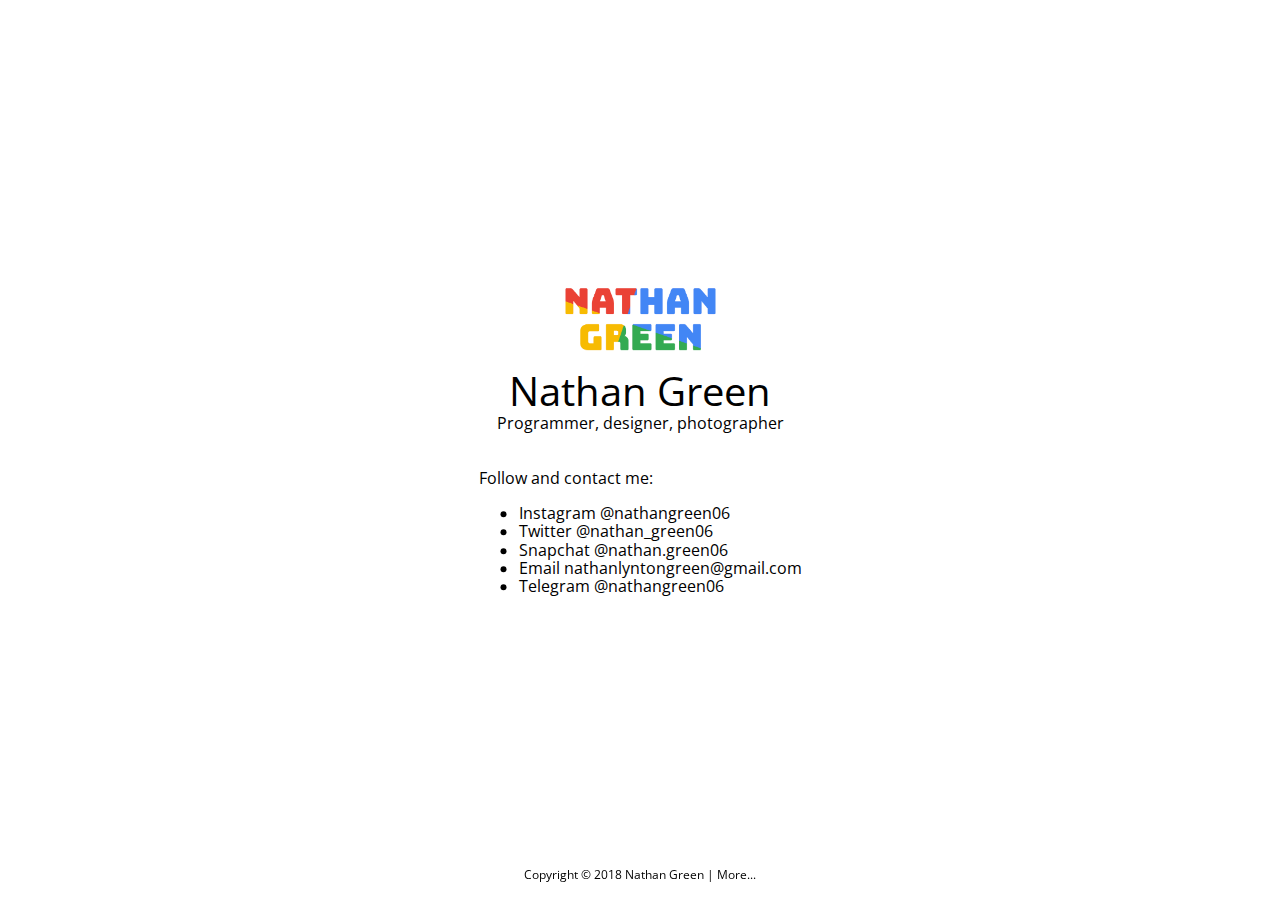
<file: public/index.html>
<html>
    <head>
        <title>About Nathan</title>
        <link href="css/normalize.css" rel="stylesheet">
        
        <!-- Favicons -->
        <link rel="apple-touch-icon" sizes="180x180" href="favicons/apple-touch-icon.png">
        <link rel="icon" type="image/png" sizes="32x32" href="favicons/favicon-32x32.png">
        <link rel="icon" type="image/png" sizes="16x16" href="favicons/favicon-16x16.png">
        <link rel="manifest" href="site.webmanifest">
        <link rel="mask-icon" href="favicons/safari-pinned-tab.svg" color="#4286f5">
        <meta name="msapplication-TileColor" content="#2d89ef">
        <meta name="msapplication-TileImage" content="favicons/mstile-144x144.png">
        <meta name="theme-color" content="#ffffff">

        <link href="https://fonts.googleapis.com/css?family=Open+Sans" rel="stylesheet">
        <link href="css/main.css" rel="stylesheet">
        <link href="css/animate.min.css" rel="stylesheet">
        <link href="css/avgrund.css" rel="stylesheet">
        <meta name="viewport" content="width=device-width, initial-scale=1.0">
        <!-- Global site tag (gtag.js) - Google Analytics -->
        <script async src="https://www.googletagmanager.com/gtag/js?id=UA-79894803-4"></script>
        <script>
            window.dataLayer = window.dataLayer || [];
            function gtag(){dataLayer.push(arguments);}
            gtag('js', new Date());

            gtag('config', 'UA-79894803-4');
        </script>
        
        <script type="text/javascript" src="js/avgrund.js"></script>
        <script>
			function openDialog() {
				Avgrund.show( "#default-popup" );
			}
			function closeDialog() {
				Avgrund.hide();
			}
		</script>
    </head>

    <body>
        <aside id="default-popup" class="avgrund-popup">
			<p style="font-size: 30px">About</p>
			<p>
				This site uses the following open source libaries:
            </p>
                <ul>
                    <li><a href="https://github.com/daneden/animate.css">animate.css</a></li>
                    <li><a href="https://github.com/hakimel/Avgrund">Avgrund</a></li>
                    <li><a href="https://github.com/sindresorhus/github-markdown-css">github-markdown-css</a></li>
                    <li><a href="https://github.com/necolas/normalize.css/">normalize.css</a></li>
                </ul>
			
			<p>
				This site is licenced under the GNU General Public License, which can be read <a href="licence.html">here</a>.
			</p>
            <br>
            <p>
                You can read our privacy policy <a href="privacy.html">here</a>.
            </p>
            <br>
			<p><a class="a-special" href="javascript:closeDialog();">Close this dialog</a></p>
		</aside>
        
        <div class="maincontent">
            <div><img class="animated flipInX animation-delay-750" src="images/nathan.png" alt="The Nathan Green logo." width="150"><br><br></div>
            <p class="animated zoomInDown" style="font-size: 40px">Nathan Green</p>
            <p class="animated zoomInDown">Programmer, designer, photographer</p>
            <br><br>
            <p class="animated zoomInDown animation-delay-750" style="text-align: left">
                Follow and contact me:
            </p>
            <ul style="text-align: left">
                <li class="animated zoomInDown animation-delay-900" ><a href="https://instagram.com/nathangreen06">Instagram @nathangreen06</a></li>
                <li class="animated zoomInDown animation-delay-1000" ><a href="https://twitter.com/nathan_green06" target="_blank">Twitter @nathan_green06</a></li>
                <li class="animated zoomInDown animation-delay-1100" ><a href="https://snapchat.com/add/nathan.green06" target="_blank">Snapchat @nathan.green06</a></li>
                <li class="animated zoomInDown animation-delay-1200" ><a href="mailto:nathanlyntongreen@gmail.com?body=Hi%20Nathan%2C%0A" target="_blank">Email nathanlyntongreen@gmail.com</a></li>
                <li class="animated zoomInDown animation-delay-1300"><a href="https://t.me/nathangreen06" target="_blank">Telegram @nathangreen06</a></li>
            </ul>
        </div>
        
        <div class="footer animated fadeInUp animation-delay-2000">
            <p style="font-size: 12px">Copyright &copy; 2018 <a href="javascript:window.location.reload(true);">Nathan Green</a> | <a href="javascript:openDialog();">More...</a></p>
            <br>
        </div>
        
        <div class="avgrund-cover"></div>
        
    </body>
</html>
</file>
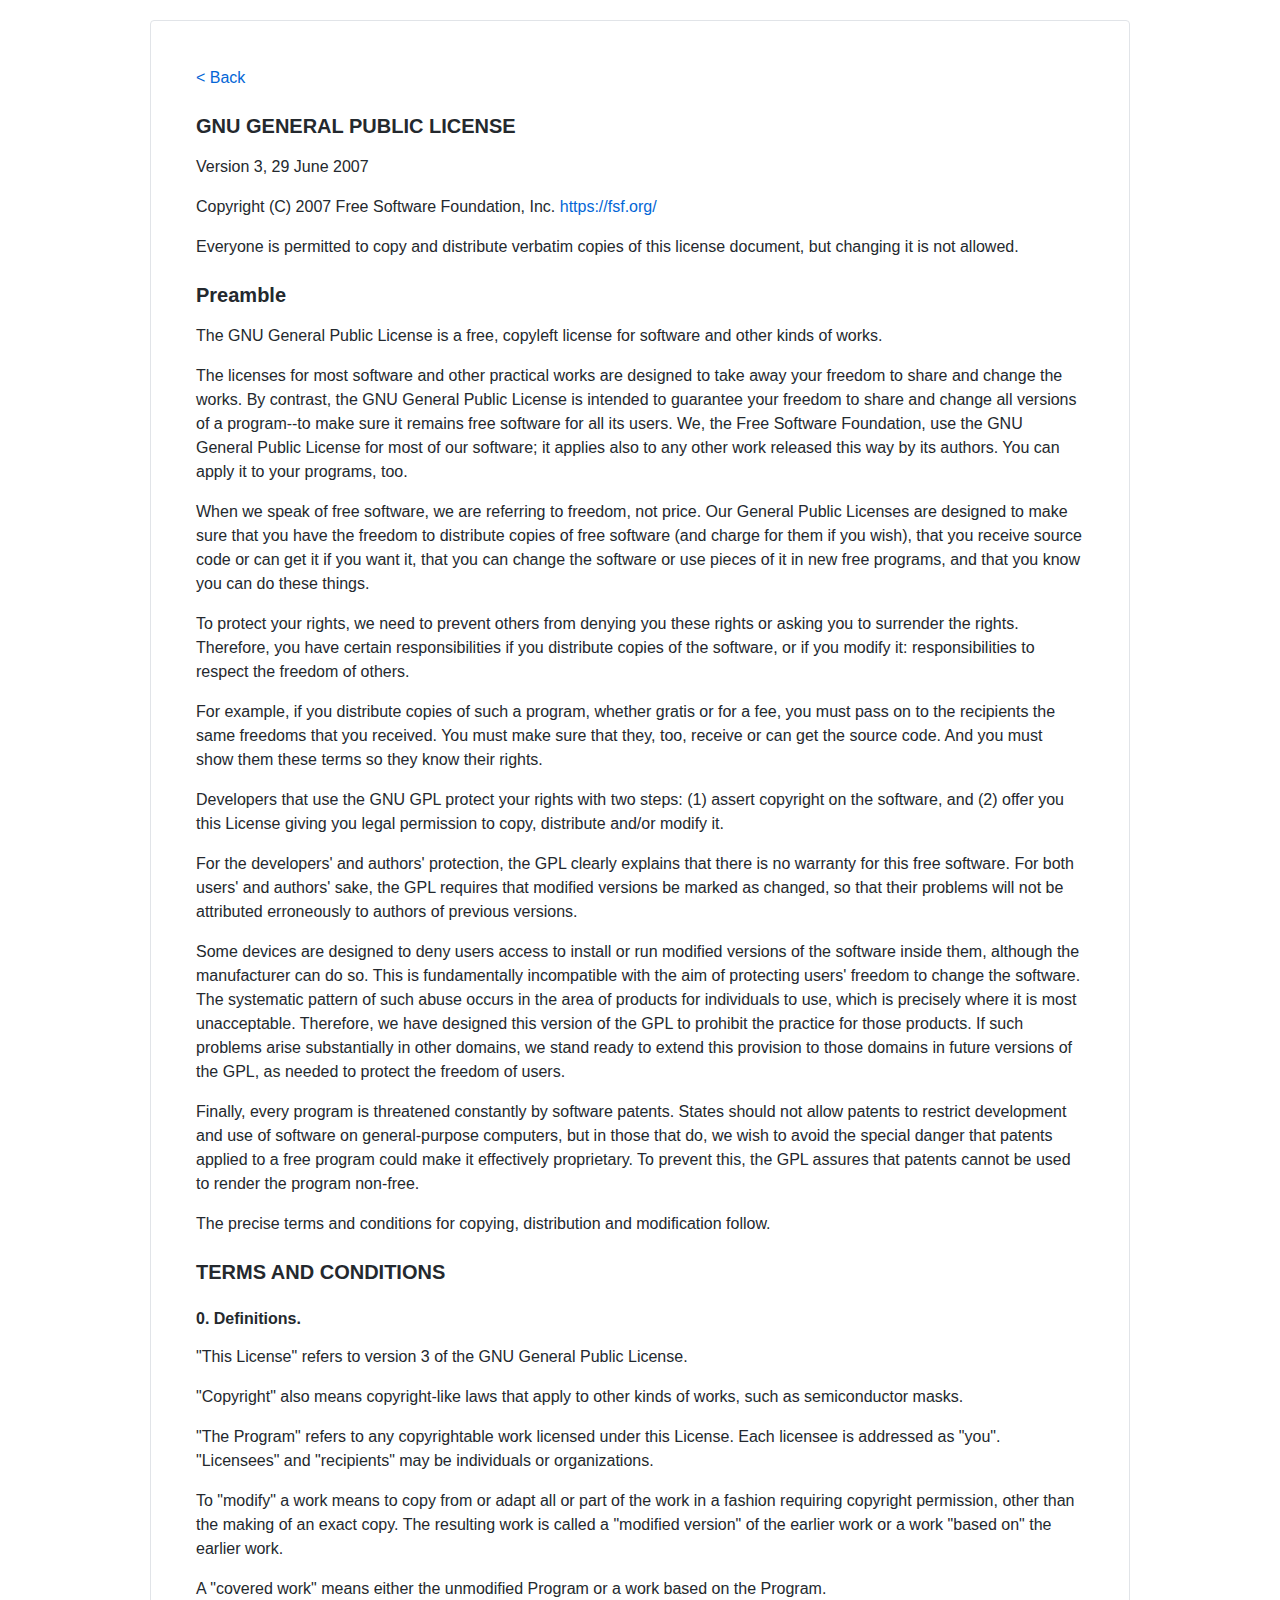
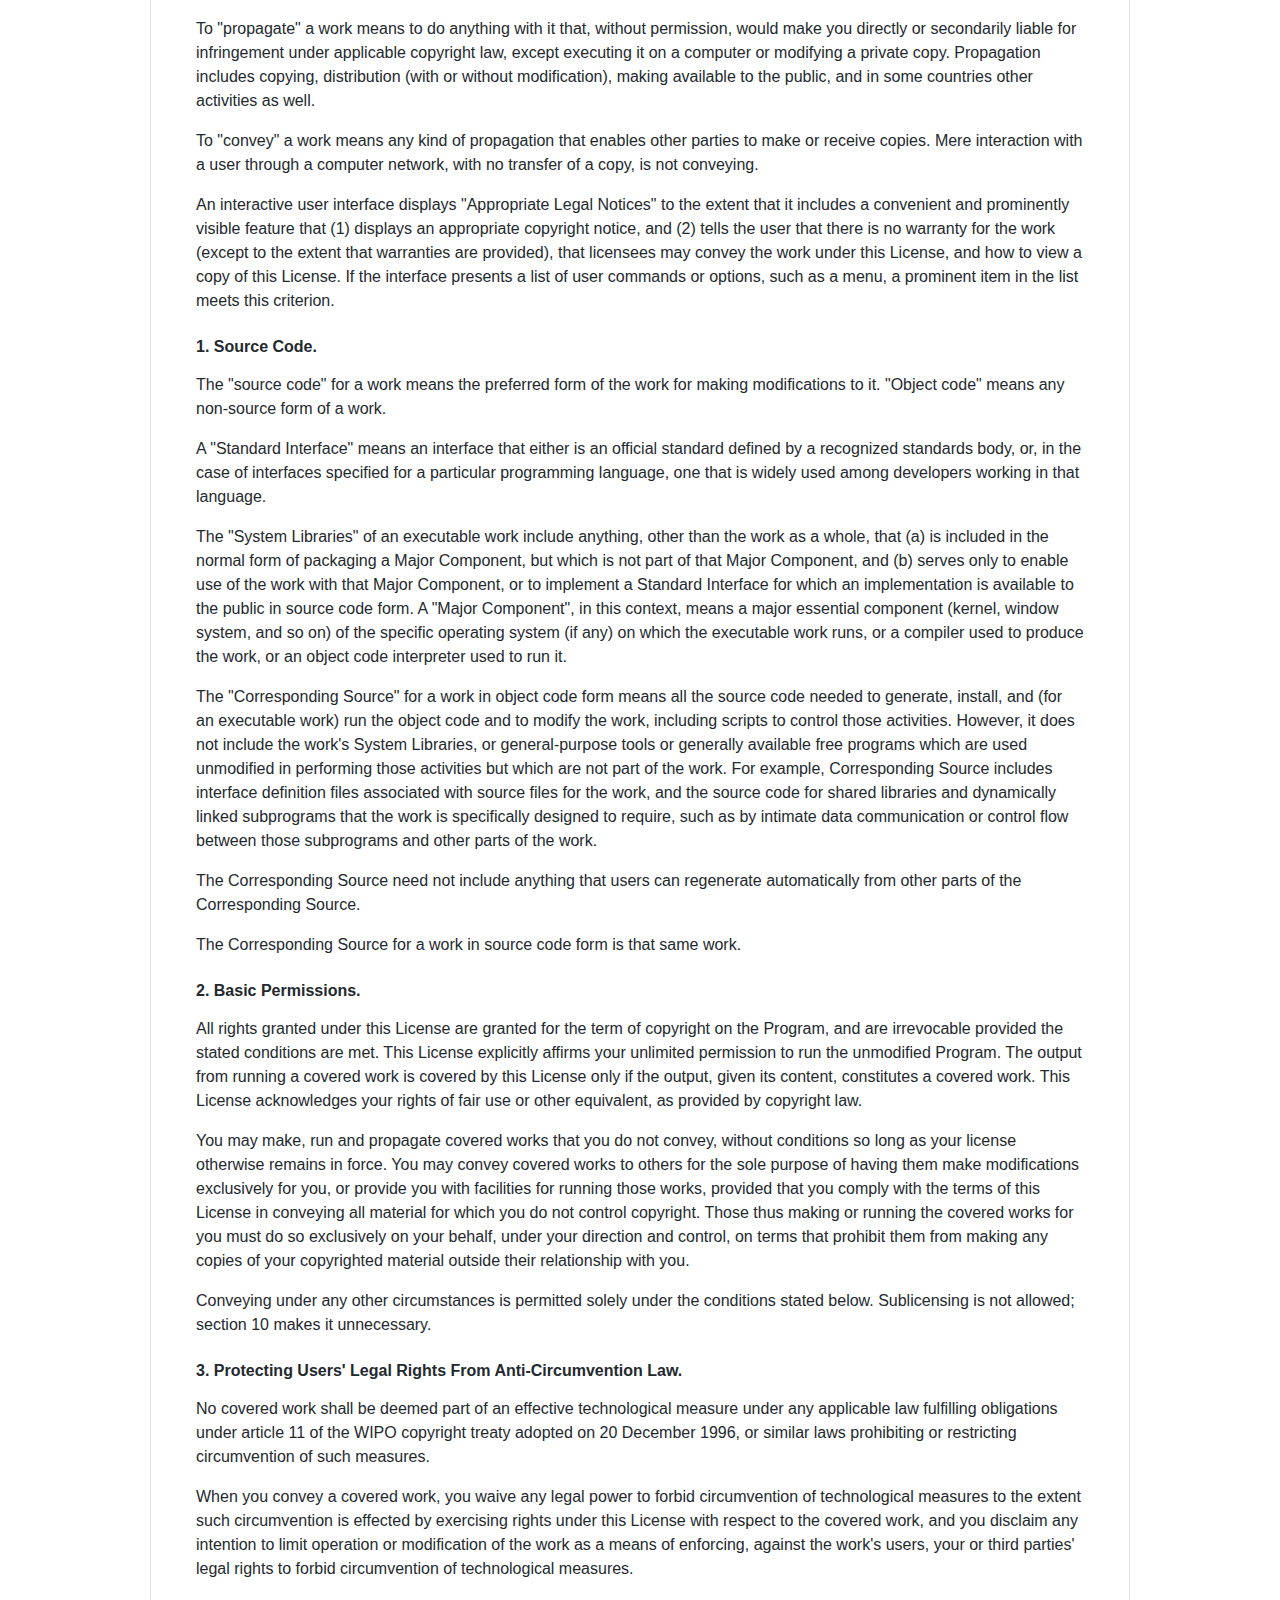
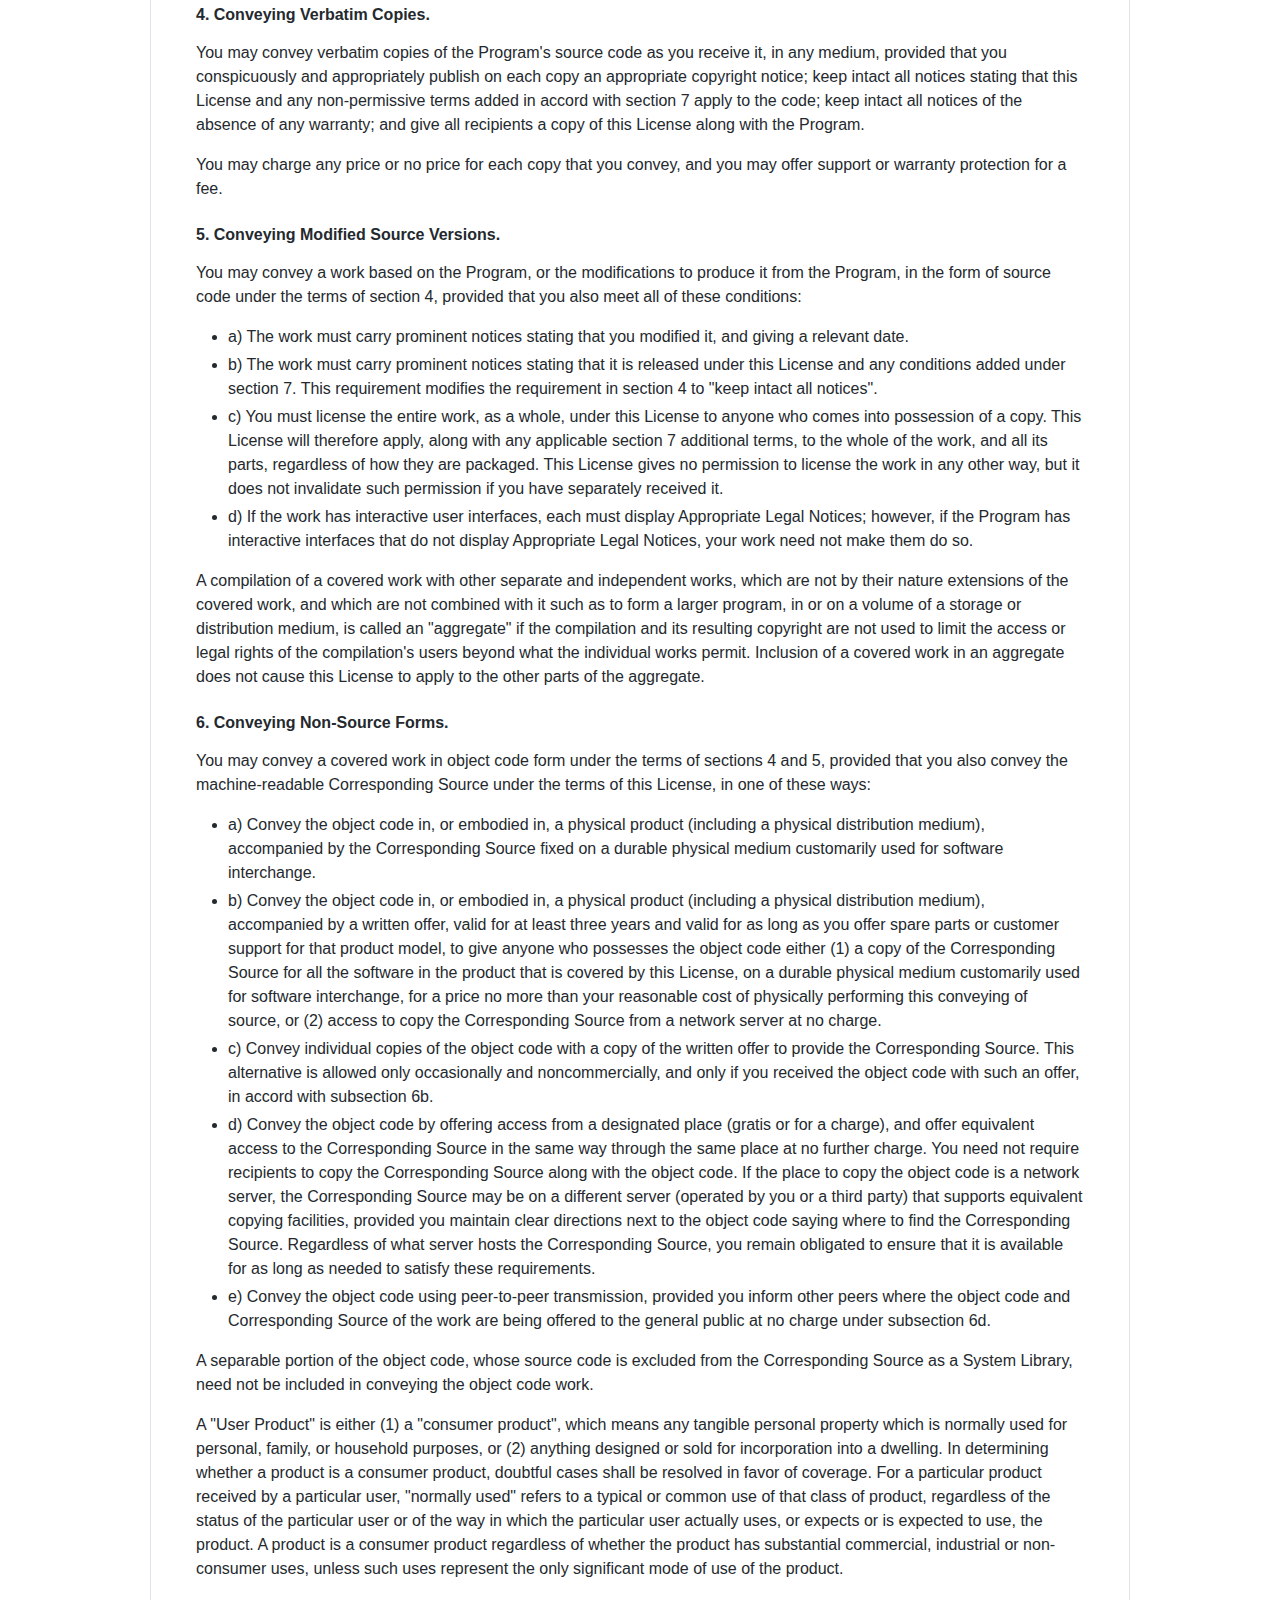
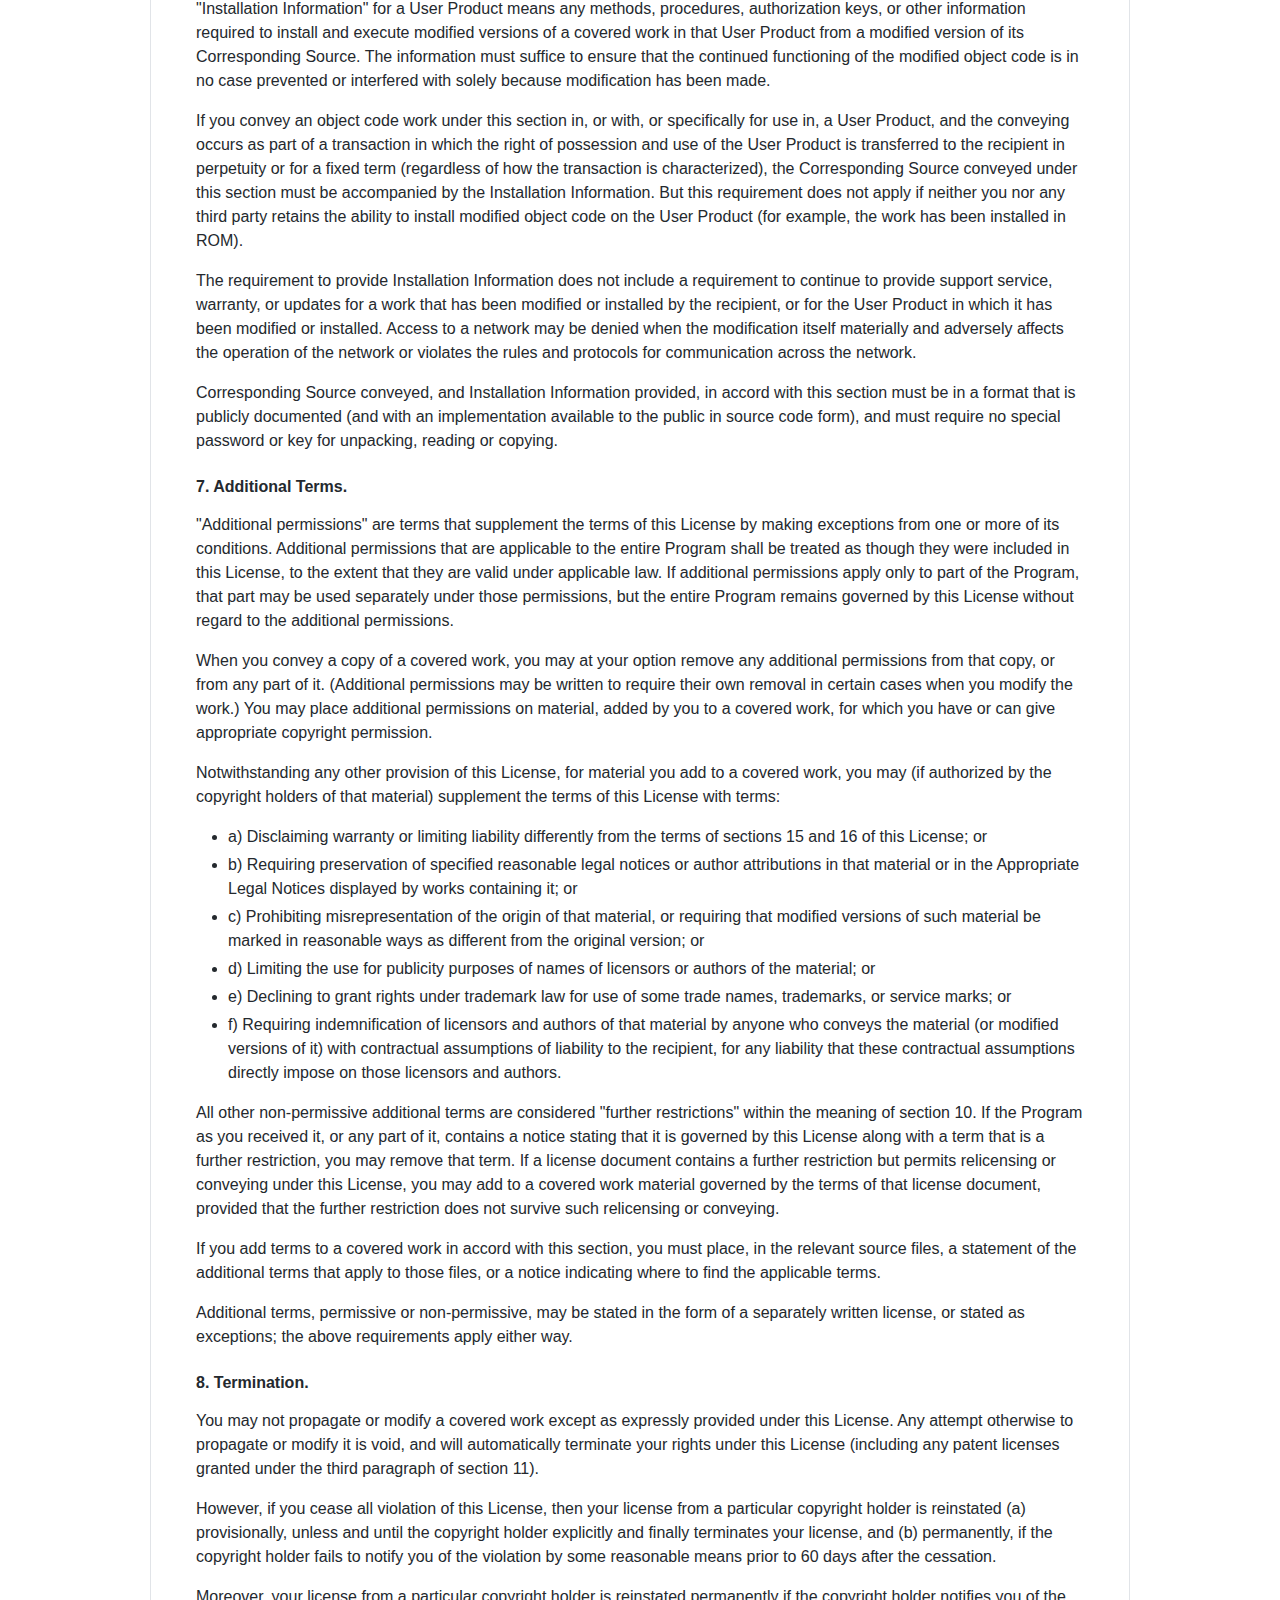
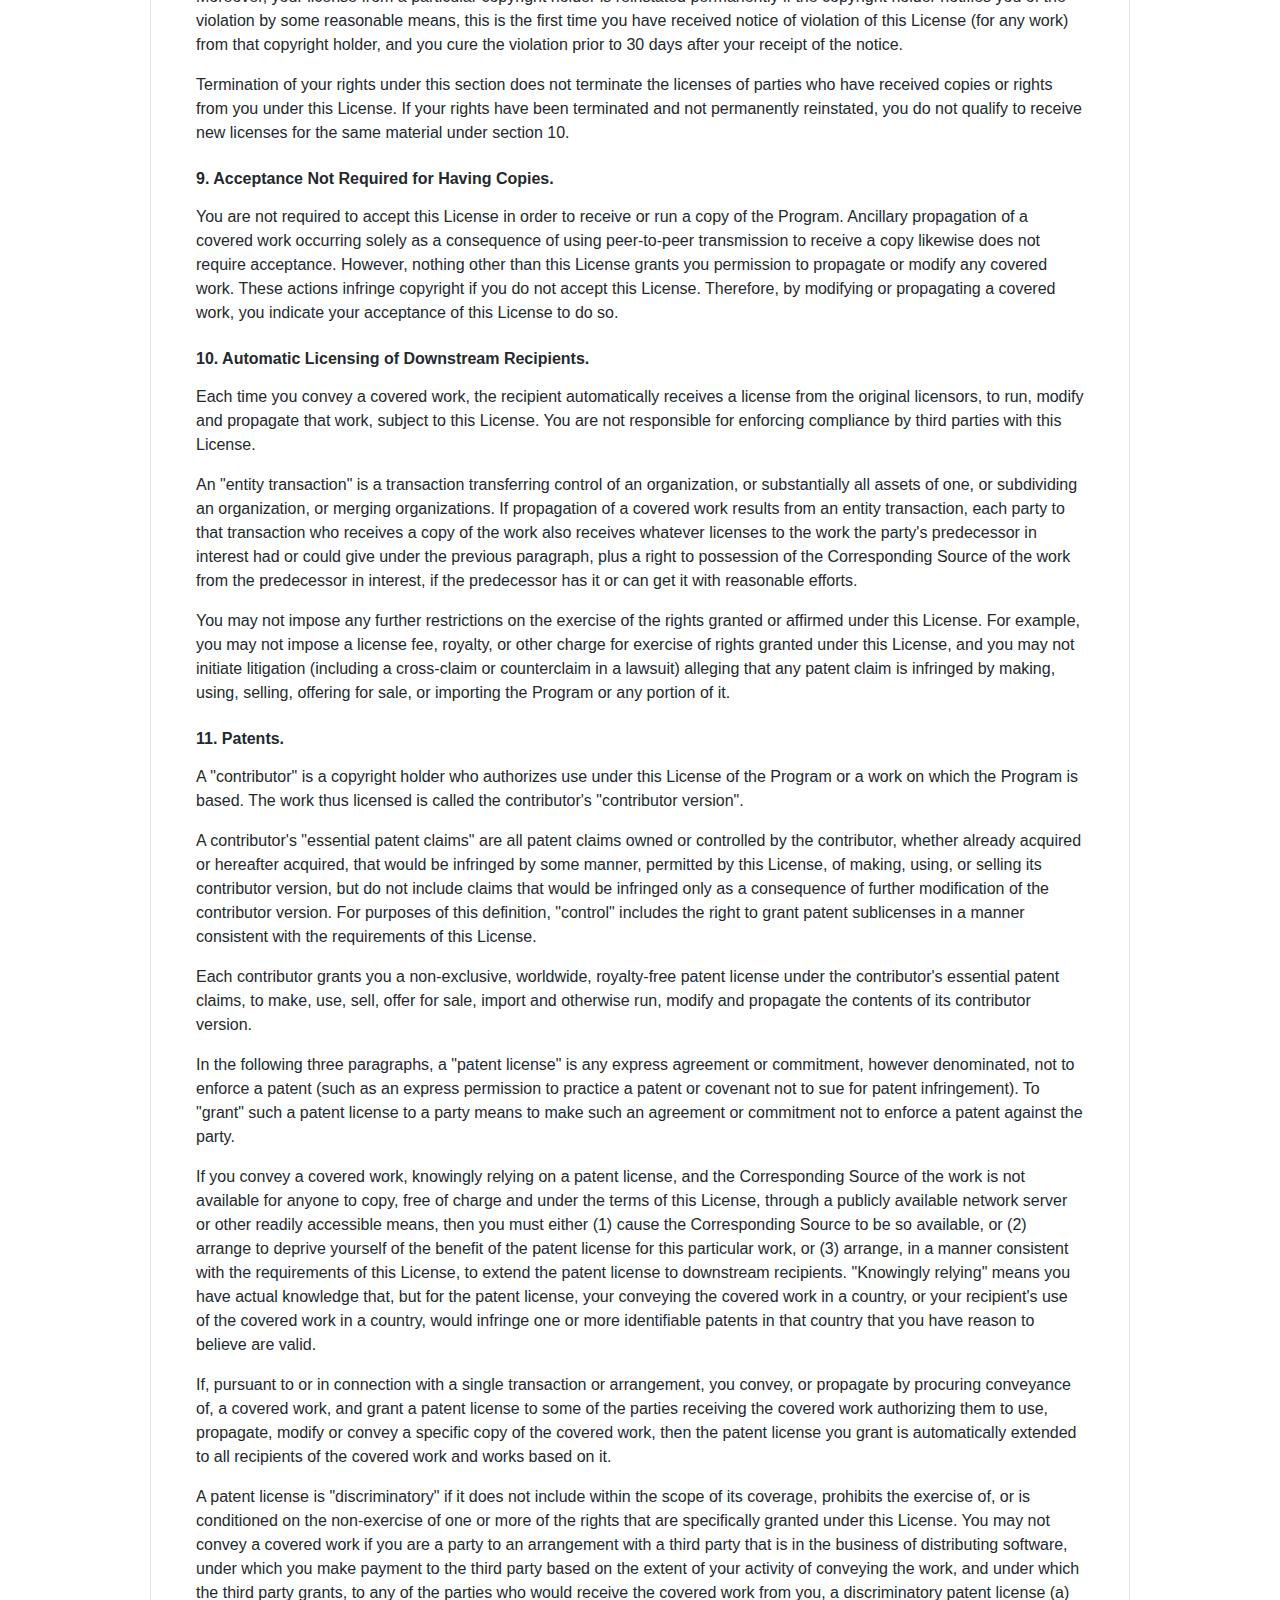
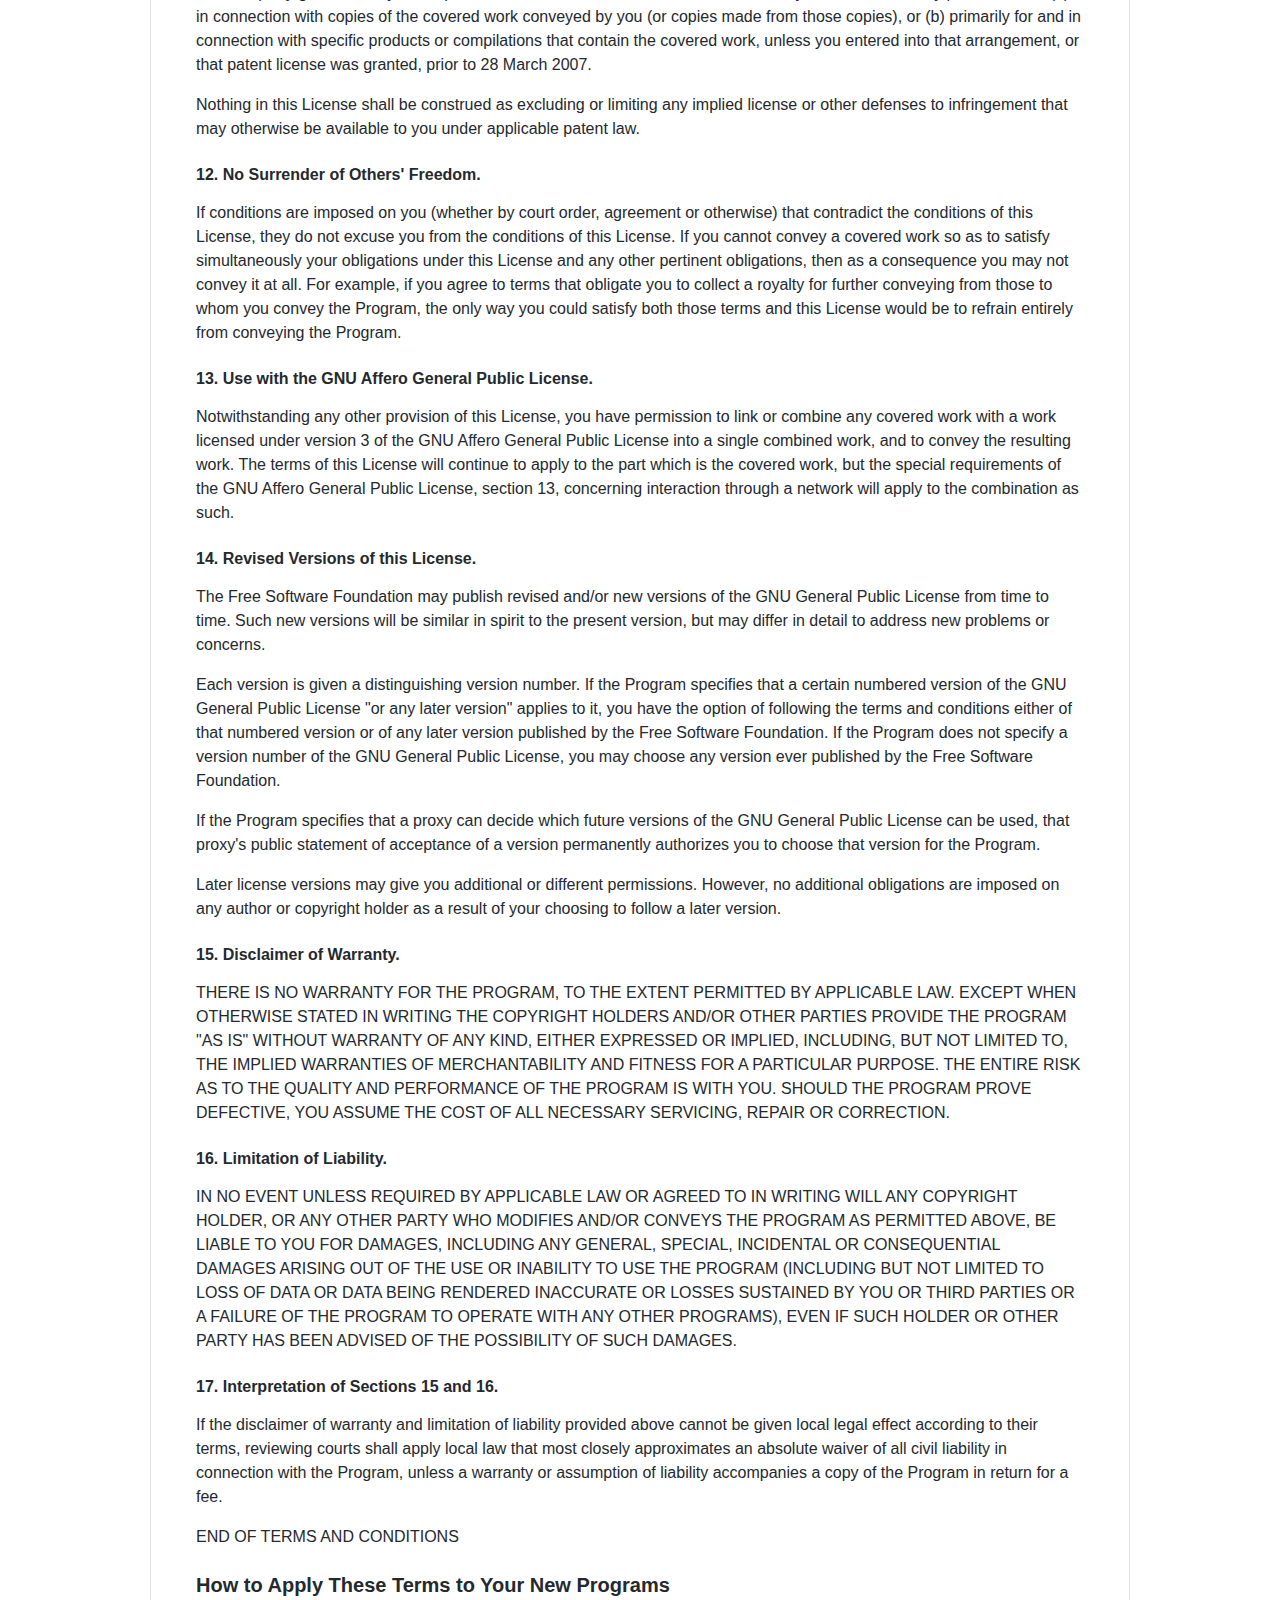
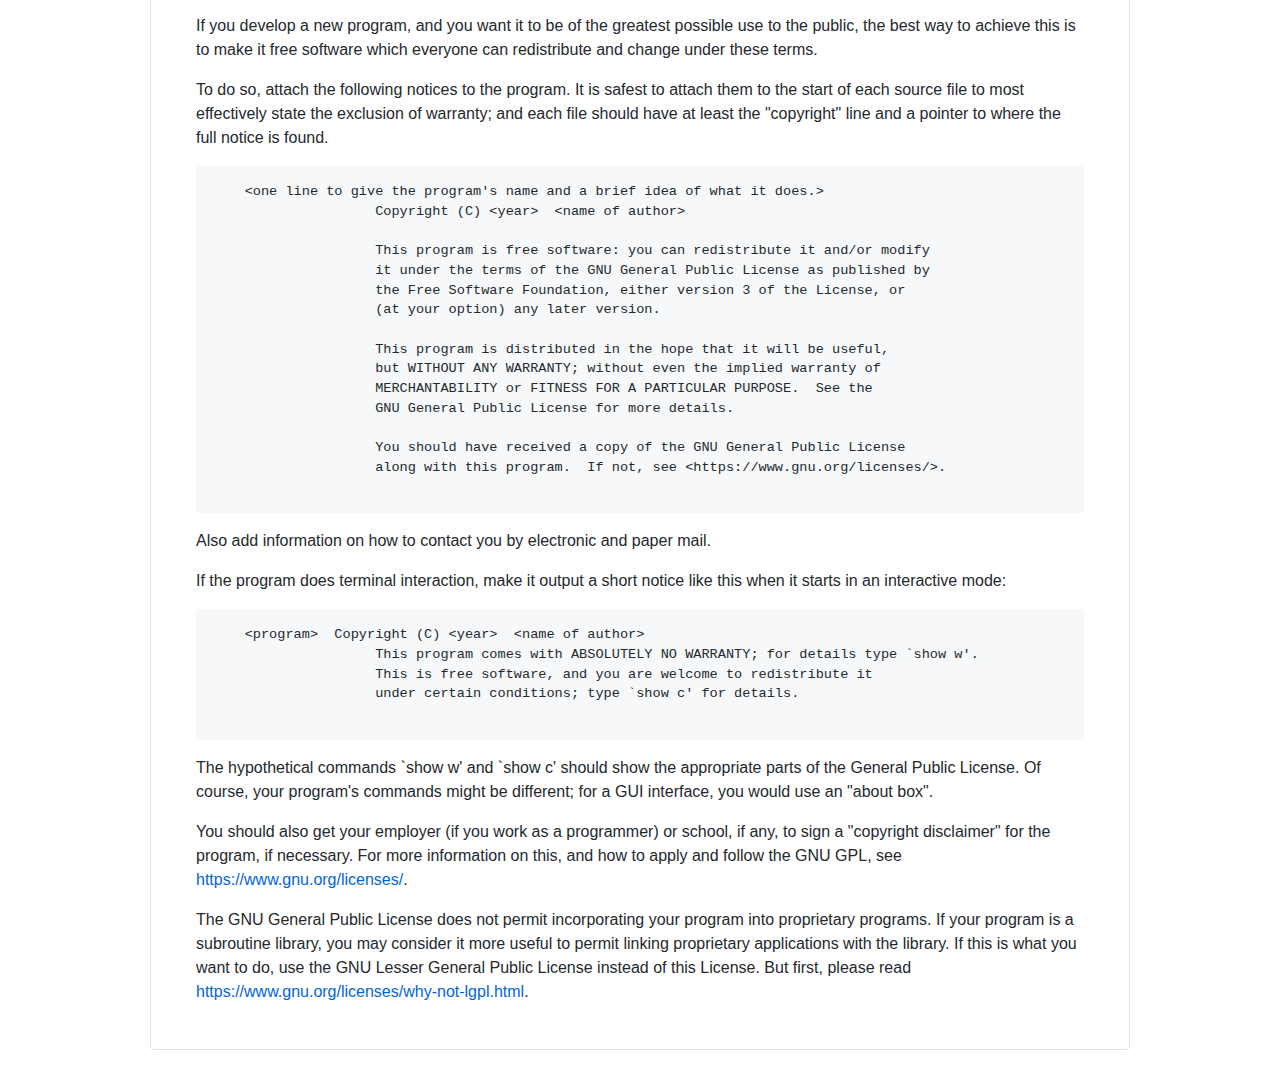
<file: public/licence.html>
<html>
    <head>
        <title>Licence | About Nathan</title>
        <link href="css/normalize.css" rel="stylesheet">
        
        <!-- Favicons -->
        <link rel="apple-touch-icon" sizes="180x180" href="favicons/apple-touch-icon.png">
        <link rel="icon" type="image/png" sizes="32x32" href="favicons/favicon-32x32.png">
        <link rel="icon" type="image/png" sizes="16x16" href="favicons/favicon-16x16.png">
        <link rel="manifest" href="site.webmanifest">
        <link rel="mask-icon" href="favicons/safari-pinned-tab.svg" color="#4286f5">
        <meta name="msapplication-TileColor" content="#2d89ef">
        <meta name="msapplication-TileImage" content="favicons/mstile-144x144.png">
        <meta name="theme-color" content="#ffffff">
        
        <meta name="viewport" content="width=device-width, initial-scale=1.0">
        <!-- Global site tag (gtag.js) - Google Analytics -->
        <script async src="https://www.googletagmanager.com/gtag/js?id=UA-79894803-4"></script>
        <script>
            window.dataLayer = window.dataLayer || [];
            function gtag(){dataLayer.push(arguments);}
            gtag('js', new Date());

            gtag('config', 'UA-79894803-4');
        </script>
        
        <link href="css/github-markdown.css" rel="stylesheet">
        <style>
            .markdown-body {
                box-sizing: border-box;
                min-width: 200px;
                max-width: 980px;
                margin: 0 auto;
                padding: 45px;
                border: 1px solid #e1e4e8;
                border-radius: 4px;
            }

            @media (max-width: 767px) {
                .markdown-body {
                    padding: 15px;
                    border: none;
                }
            }
            
            .article-container {
                padding-top: 20px;
                padding-bottom: 20px;
            }
        </style>
    </head>
    
    <body>
        <div class="article-container">
            <article class="markdown-body">
                <p><a href="index.html">&#60; Back</a></p>

                <h3 id="gnugeneralpubliclicense">GNU GENERAL PUBLIC LICENSE</h3>

                <p>Version 3, 29 June 2007</p>

                <p>Copyright (C) 2007 Free Software Foundation, Inc.
                <a href="https://fsf.org/">https://fsf.org/</a></p>

                <p>Everyone is permitted to copy and distribute verbatim copies of this
                license document, but changing it is not allowed.</p>

                <h3 id="preamble">Preamble</h3>

                <p>The GNU General Public License is a free, copyleft license for
                software and other kinds of works.</p>

                <p>The licenses for most software and other practical works are designed
                to take away your freedom to share and change the works. By contrast,
                the GNU General Public License is intended to guarantee your freedom
                to share and change all versions of a program--to make sure it remains
                free software for all its users. We, the Free Software Foundation, use
                the GNU General Public License for most of our software; it applies
                also to any other work released this way by its authors. You can apply
                it to your programs, too.</p>

                <p>When we speak of free software, we are referring to freedom, not
                price. Our General Public Licenses are designed to make sure that you
                have the freedom to distribute copies of free software (and charge for
                them if you wish), that you receive source code or can get it if you
                want it, that you can change the software or use pieces of it in new
                free programs, and that you know you can do these things.</p>

                <p>To protect your rights, we need to prevent others from denying you
                these rights or asking you to surrender the rights. Therefore, you
                have certain responsibilities if you distribute copies of the
                software, or if you modify it: responsibilities to respect the freedom
                of others.</p>

                <p>For example, if you distribute copies of such a program, whether
                gratis or for a fee, you must pass on to the recipients the same
                freedoms that you received. You must make sure that they, too, receive
                or can get the source code. And you must show them these terms so they
                know their rights.</p>

                <p>Developers that use the GNU GPL protect your rights with two steps:
                (1) assert copyright on the software, and (2) offer you this License
                giving you legal permission to copy, distribute and/or modify it.</p>

                <p>For the developers' and authors' protection, the GPL clearly explains
                that there is no warranty for this free software. For both users' and
                authors' sake, the GPL requires that modified versions be marked as
                changed, so that their problems will not be attributed erroneously to
                authors of previous versions.</p>

                <p>Some devices are designed to deny users access to install or run
                modified versions of the software inside them, although the
                manufacturer can do so. This is fundamentally incompatible with the
                aim of protecting users' freedom to change the software. The
                systematic pattern of such abuse occurs in the area of products for
                individuals to use, which is precisely where it is most unacceptable.
                Therefore, we have designed this version of the GPL to prohibit the
                practice for those products. If such problems arise substantially in
                other domains, we stand ready to extend this provision to those
                domains in future versions of the GPL, as needed to protect the
                freedom of users.</p>

                <p>Finally, every program is threatened constantly by software patents.
                States should not allow patents to restrict development and use of
                software on general-purpose computers, but in those that do, we wish
                to avoid the special danger that patents applied to a free program
                could make it effectively proprietary. To prevent this, the GPL
                assures that patents cannot be used to render the program non-free.</p>

                <p>The precise terms and conditions for copying, distribution and
                modification follow.</p>

                <h3 id="termsandconditions">TERMS AND CONDITIONS</h3>

                <h4 id="0definitions">0. Definitions.</h4>

                <p>"This License" refers to version 3 of the GNU General Public License.</p>

                <p>"Copyright" also means copyright-like laws that apply to other kinds
                of works, such as semiconductor masks.</p>

                <p>"The Program" refers to any copyrightable work licensed under this
                License. Each licensee is addressed as "you". "Licensees" and
                "recipients" may be individuals or organizations.</p>

                <p>To "modify" a work means to copy from or adapt all or part of the work
                in a fashion requiring copyright permission, other than the making of
                an exact copy. The resulting work is called a "modified version" of
                the earlier work or a work "based on" the earlier work.</p>

                <p>A "covered work" means either the unmodified Program or a work based
                on the Program.</p>

                <p>To "propagate" a work means to do anything with it that, without
                permission, would make you directly or secondarily liable for
                infringement under applicable copyright law, except executing it on a
                computer or modifying a private copy. Propagation includes copying,
                distribution (with or without modification), making available to the
                public, and in some countries other activities as well.</p>

                <p>To "convey" a work means any kind of propagation that enables other
                parties to make or receive copies. Mere interaction with a user
                through a computer network, with no transfer of a copy, is not
                conveying.</p>

                <p>An interactive user interface displays "Appropriate Legal Notices" to
                the extent that it includes a convenient and prominently visible
                feature that (1) displays an appropriate copyright notice, and (2)
                tells the user that there is no warranty for the work (except to the
                extent that warranties are provided), that licensees may convey the
                work under this License, and how to view a copy of this License. If
                the interface presents a list of user commands or options, such as a
                menu, a prominent item in the list meets this criterion.</p>

                <h4 id="1sourcecode">1. Source Code.</h4>

                <p>The "source code" for a work means the preferred form of the work for
                making modifications to it. "Object code" means any non-source form of
                a work.</p>

                <p>A "Standard Interface" means an interface that either is an official
                standard defined by a recognized standards body, or, in the case of
                interfaces specified for a particular programming language, one that
                is widely used among developers working in that language.</p>

                <p>The "System Libraries" of an executable work include anything, other
                than the work as a whole, that (a) is included in the normal form of
                packaging a Major Component, but which is not part of that Major
                Component, and (b) serves only to enable use of the work with that
                Major Component, or to implement a Standard Interface for which an
                implementation is available to the public in source code form. A
                "Major Component", in this context, means a major essential component
                (kernel, window system, and so on) of the specific operating system
                (if any) on which the executable work runs, or a compiler used to
                produce the work, or an object code interpreter used to run it.</p>

                <p>The "Corresponding Source" for a work in object code form means all
                the source code needed to generate, install, and (for an executable
                work) run the object code and to modify the work, including scripts to
                control those activities. However, it does not include the work's
                System Libraries, or general-purpose tools or generally available free
                programs which are used unmodified in performing those activities but
                which are not part of the work. For example, Corresponding Source
                includes interface definition files associated with source files for
                the work, and the source code for shared libraries and dynamically
                linked subprograms that the work is specifically designed to require,
                such as by intimate data communication or control flow between those
                subprograms and other parts of the work.</p>

                <p>The Corresponding Source need not include anything that users can
                regenerate automatically from other parts of the Corresponding Source.</p>

                <p>The Corresponding Source for a work in source code form is that same
                work.</p>

                <h4 id="2basicpermissions">2. Basic Permissions.</h4>

                <p>All rights granted under this License are granted for the term of
                copyright on the Program, and are irrevocable provided the stated
                conditions are met. This License explicitly affirms your unlimited
                permission to run the unmodified Program. The output from running a
                covered work is covered by this License only if the output, given its
                content, constitutes a covered work. This License acknowledges your
                rights of fair use or other equivalent, as provided by copyright law.</p>

                <p>You may make, run and propagate covered works that you do not convey,
                without conditions so long as your license otherwise remains in force.
                You may convey covered works to others for the sole purpose of having
                them make modifications exclusively for you, or provide you with
                facilities for running those works, provided that you comply with the
                terms of this License in conveying all material for which you do not
                control copyright. Those thus making or running the covered works for
                you must do so exclusively on your behalf, under your direction and
                control, on terms that prohibit them from making any copies of your
                copyrighted material outside their relationship with you.</p>

                <p>Conveying under any other circumstances is permitted solely under the
                conditions stated below. Sublicensing is not allowed; section 10 makes
                it unnecessary.</p>

                <h4 id="3protectinguserslegalrightsfromanticircumventionlaw">3. Protecting Users' Legal Rights From Anti-Circumvention Law.</h4>

                <p>No covered work shall be deemed part of an effective technological
                measure under any applicable law fulfilling obligations under article
                11 of the WIPO copyright treaty adopted on 20 December 1996, or
                similar laws prohibiting or restricting circumvention of such
                measures.</p>

                <p>When you convey a covered work, you waive any legal power to forbid
                circumvention of technological measures to the extent such
                circumvention is effected by exercising rights under this License with
                respect to the covered work, and you disclaim any intention to limit
                operation or modification of the work as a means of enforcing, against
                the work's users, your or third parties' legal rights to forbid
                circumvention of technological measures.</p>

                <h4 id="4conveyingverbatimcopies">4. Conveying Verbatim Copies.</h4>

                <p>You may convey verbatim copies of the Program's source code as you
                receive it, in any medium, provided that you conspicuously and
                appropriately publish on each copy an appropriate copyright notice;
                keep intact all notices stating that this License and any
                non-permissive terms added in accord with section 7 apply to the code;
                keep intact all notices of the absence of any warranty; and give all
                recipients a copy of this License along with the Program.</p>

                <p>You may charge any price or no price for each copy that you convey,
                and you may offer support or warranty protection for a fee.</p>

                <h4 id="5conveyingmodifiedsourceversions">5. Conveying Modified Source Versions.</h4>

                <p>You may convey a work based on the Program, or the modifications to
                produce it from the Program, in the form of source code under the
                terms of section 4, provided that you also meet all of these
                conditions:</p>

                <ul>
                <li>a) The work must carry prominent notices stating that you modified
                it, and giving a relevant date.</li>

                <li>b) The work must carry prominent notices stating that it is
                released under this License and any conditions added under
                section 7. This requirement modifies the requirement in section 4
                to "keep intact all notices".</li>

                <li>c) You must license the entire work, as a whole, under this
                License to anyone who comes into possession of a copy. This
                License will therefore apply, along with any applicable section 7
                additional terms, to the whole of the work, and all its parts,
                regardless of how they are packaged. This License gives no
                permission to license the work in any other way, but it does not
                invalidate such permission if you have separately received it.</li>

                <li>d) If the work has interactive user interfaces, each must display
                Appropriate Legal Notices; however, if the Program has interactive
                interfaces that do not display Appropriate Legal Notices, your
                work need not make them do so.</li>
                </ul>

                <p>A compilation of a covered work with other separate and independent
                works, which are not by their nature extensions of the covered work,
                and which are not combined with it such as to form a larger program,
                in or on a volume of a storage or distribution medium, is called an
                "aggregate" if the compilation and its resulting copyright are not
                used to limit the access or legal rights of the compilation's users
                beyond what the individual works permit. Inclusion of a covered work
                in an aggregate does not cause this License to apply to the other
                parts of the aggregate.</p>

                <h4 id="6conveyingnonsourceforms">6. Conveying Non-Source Forms.</h4>

                <p>You may convey a covered work in object code form under the terms of
                sections 4 and 5, provided that you also convey the machine-readable
                Corresponding Source under the terms of this License, in one of these
                ways:</p>

                <ul>
                <li>a) Convey the object code in, or embodied in, a physical product
                (including a physical distribution medium), accompanied by the
                Corresponding Source fixed on a durable physical medium
                customarily used for software interchange.</li>

                <li>b) Convey the object code in, or embodied in, a physical product
                (including a physical distribution medium), accompanied by a
                written offer, valid for at least three years and valid for as
                long as you offer spare parts or customer support for that product
                model, to give anyone who possesses the object code either (1) a
                copy of the Corresponding Source for all the software in the
                product that is covered by this License, on a durable physical
                medium customarily used for software interchange, for a price no
                more than your reasonable cost of physically performing this
                conveying of source, or (2) access to copy the Corresponding
                Source from a network server at no charge.</li>

                <li>c) Convey individual copies of the object code with a copy of the
                written offer to provide the Corresponding Source. This
                alternative is allowed only occasionally and noncommercially, and
                only if you received the object code with such an offer, in accord
                with subsection 6b.</li>

                <li>d) Convey the object code by offering access from a designated
                place (gratis or for a charge), and offer equivalent access to the
                Corresponding Source in the same way through the same place at no
                further charge. You need not require recipients to copy the
                Corresponding Source along with the object code. If the place to
                copy the object code is a network server, the Corresponding Source
                may be on a different server (operated by you or a third party)
                that supports equivalent copying facilities, provided you maintain
                clear directions next to the object code saying where to find the
                Corresponding Source. Regardless of what server hosts the
                Corresponding Source, you remain obligated to ensure that it is
                available for as long as needed to satisfy these requirements.</li>

                <li>e) Convey the object code using peer-to-peer transmission,
                provided you inform other peers where the object code and
                Corresponding Source of the work are being offered to the general
                public at no charge under subsection 6d.</li>
                </ul>

                <p>A separable portion of the object code, whose source code is excluded
                from the Corresponding Source as a System Library, need not be
                included in conveying the object code work.</p>

                <p>A "User Product" is either (1) a "consumer product", which means any
                tangible personal property which is normally used for personal,
                family, or household purposes, or (2) anything designed or sold for
                incorporation into a dwelling. In determining whether a product is a
                consumer product, doubtful cases shall be resolved in favor of
                coverage. For a particular product received by a particular user,
                "normally used" refers to a typical or common use of that class of
                product, regardless of the status of the particular user or of the way
                in which the particular user actually uses, or expects or is expected
                to use, the product. A product is a consumer product regardless of
                whether the product has substantial commercial, industrial or
                non-consumer uses, unless such uses represent the only significant
                mode of use of the product.</p>

                <p>"Installation Information" for a User Product means any methods,
                procedures, authorization keys, or other information required to
                install and execute modified versions of a covered work in that User
                Product from a modified version of its Corresponding Source. The
                information must suffice to ensure that the continued functioning of
                the modified object code is in no case prevented or interfered with
                solely because modification has been made.</p>

                <p>If you convey an object code work under this section in, or with, or
                specifically for use in, a User Product, and the conveying occurs as
                part of a transaction in which the right of possession and use of the
                User Product is transferred to the recipient in perpetuity or for a
                fixed term (regardless of how the transaction is characterized), the
                Corresponding Source conveyed under this section must be accompanied
                by the Installation Information. But this requirement does not apply
                if neither you nor any third party retains the ability to install
                modified object code on the User Product (for example, the work has
                been installed in ROM).</p>

                <p>The requirement to provide Installation Information does not include a
                requirement to continue to provide support service, warranty, or
                updates for a work that has been modified or installed by the
                recipient, or for the User Product in which it has been modified or
                installed. Access to a network may be denied when the modification
                itself materially and adversely affects the operation of the network
                or violates the rules and protocols for communication across the
                network.</p>

                <p>Corresponding Source conveyed, and Installation Information provided,
                in accord with this section must be in a format that is publicly
                documented (and with an implementation available to the public in
                source code form), and must require no special password or key for
                unpacking, reading or copying.</p>

                <h4 id="7additionalterms">7. Additional Terms.</h4>

                <p>"Additional permissions" are terms that supplement the terms of this
                License by making exceptions from one or more of its conditions.
                Additional permissions that are applicable to the entire Program shall
                be treated as though they were included in this License, to the extent
                that they are valid under applicable law. If additional permissions
                apply only to part of the Program, that part may be used separately
                under those permissions, but the entire Program remains governed by
                this License without regard to the additional permissions.</p>

                <p>When you convey a copy of a covered work, you may at your option
                remove any additional permissions from that copy, or from any part of
                it. (Additional permissions may be written to require their own
                removal in certain cases when you modify the work.) You may place
                additional permissions on material, added by you to a covered work,
                for which you have or can give appropriate copyright permission.</p>

                <p>Notwithstanding any other provision of this License, for material you
                add to a covered work, you may (if authorized by the copyright holders
                of that material) supplement the terms of this License with terms:</p>

                <ul>
                <li>a) Disclaiming warranty or limiting liability differently from the
                terms of sections 15 and 16 of this License; or</li>

                <li>b) Requiring preservation of specified reasonable legal notices or
                author attributions in that material or in the Appropriate Legal
                Notices displayed by works containing it; or</li>

                <li>c) Prohibiting misrepresentation of the origin of that material,
                or requiring that modified versions of such material be marked in
                reasonable ways as different from the original version; or</li>

                <li>d) Limiting the use for publicity purposes of names of licensors
                or authors of the material; or</li>

                <li>e) Declining to grant rights under trademark law for use of some
                trade names, trademarks, or service marks; or</li>

                <li>f) Requiring indemnification of licensors and authors of that
                material by anyone who conveys the material (or modified versions
                of it) with contractual assumptions of liability to the recipient,
                for any liability that these contractual assumptions directly
                impose on those licensors and authors.</li>
                </ul>

                <p>All other non-permissive additional terms are considered "further
                restrictions" within the meaning of section 10. If the Program as you
                received it, or any part of it, contains a notice stating that it is
                governed by this License along with a term that is a further
                restriction, you may remove that term. If a license document contains
                a further restriction but permits relicensing or conveying under this
                License, you may add to a covered work material governed by the terms
                of that license document, provided that the further restriction does
                not survive such relicensing or conveying.</p>

                <p>If you add terms to a covered work in accord with this section, you
                must place, in the relevant source files, a statement of the
                additional terms that apply to those files, or a notice indicating
                where to find the applicable terms.</p>

                <p>Additional terms, permissive or non-permissive, may be stated in the
                form of a separately written license, or stated as exceptions; the
                above requirements apply either way.</p>

                <h4 id="8termination">8. Termination.</h4>

                <p>You may not propagate or modify a covered work except as expressly
                provided under this License. Any attempt otherwise to propagate or
                modify it is void, and will automatically terminate your rights under
                this License (including any patent licenses granted under the third
                paragraph of section 11).</p>

                <p>However, if you cease all violation of this License, then your license
                from a particular copyright holder is reinstated (a) provisionally,
                unless and until the copyright holder explicitly and finally
                terminates your license, and (b) permanently, if the copyright holder
                fails to notify you of the violation by some reasonable means prior to
                60 days after the cessation.</p>

                <p>Moreover, your license from a particular copyright holder is
                reinstated permanently if the copyright holder notifies you of the
                violation by some reasonable means, this is the first time you have
                received notice of violation of this License (for any work) from that
                copyright holder, and you cure the violation prior to 30 days after
                your receipt of the notice.</p>

                <p>Termination of your rights under this section does not terminate the
                licenses of parties who have received copies or rights from you under
                this License. If your rights have been terminated and not permanently
                reinstated, you do not qualify to receive new licenses for the same
                material under section 10.</p>

                <h4 id="9acceptancenotrequiredforhavingcopies">9. Acceptance Not Required for Having Copies.</h4>

                <p>You are not required to accept this License in order to receive or run
                a copy of the Program. Ancillary propagation of a covered work
                occurring solely as a consequence of using peer-to-peer transmission
                to receive a copy likewise does not require acceptance. However,
                nothing other than this License grants you permission to propagate or
                modify any covered work. These actions infringe copyright if you do
                not accept this License. Therefore, by modifying or propagating a
                covered work, you indicate your acceptance of this License to do so.</p>

                <h4 id="10automaticlicensingofdownstreamrecipients">10. Automatic Licensing of Downstream Recipients.</h4>

                <p>Each time you convey a covered work, the recipient automatically
                receives a license from the original licensors, to run, modify and
                propagate that work, subject to this License. You are not responsible
                for enforcing compliance by third parties with this License.</p>

                <p>An "entity transaction" is a transaction transferring control of an
                organization, or substantially all assets of one, or subdividing an
                organization, or merging organizations. If propagation of a covered
                work results from an entity transaction, each party to that
                transaction who receives a copy of the work also receives whatever
                licenses to the work the party's predecessor in interest had or could
                give under the previous paragraph, plus a right to possession of the
                Corresponding Source of the work from the predecessor in interest, if
                the predecessor has it or can get it with reasonable efforts.</p>

                <p>You may not impose any further restrictions on the exercise of the
                rights granted or affirmed under this License. For example, you may
                not impose a license fee, royalty, or other charge for exercise of
                rights granted under this License, and you may not initiate litigation
                (including a cross-claim or counterclaim in a lawsuit) alleging that
                any patent claim is infringed by making, using, selling, offering for
                sale, or importing the Program or any portion of it.</p>

                <h4 id="11patents">11. Patents.</h4>

                <p>A "contributor" is a copyright holder who authorizes use under this
                License of the Program or a work on which the Program is based. The
                work thus licensed is called the contributor's "contributor version".</p>

                <p>A contributor's "essential patent claims" are all patent claims owned
                or controlled by the contributor, whether already acquired or
                hereafter acquired, that would be infringed by some manner, permitted
                by this License, of making, using, or selling its contributor version,
                but do not include claims that would be infringed only as a
                consequence of further modification of the contributor version. For
                purposes of this definition, "control" includes the right to grant
                patent sublicenses in a manner consistent with the requirements of
                this License.</p>

                <p>Each contributor grants you a non-exclusive, worldwide, royalty-free
                patent license under the contributor's essential patent claims, to
                make, use, sell, offer for sale, import and otherwise run, modify and
                propagate the contents of its contributor version.</p>

                <p>In the following three paragraphs, a "patent license" is any express
                agreement or commitment, however denominated, not to enforce a patent
                (such as an express permission to practice a patent or covenant not to
                sue for patent infringement). To "grant" such a patent license to a
                party means to make such an agreement or commitment not to enforce a
                patent against the party.</p>

                <p>If you convey a covered work, knowingly relying on a patent license,
                and the Corresponding Source of the work is not available for anyone
                to copy, free of charge and under the terms of this License, through a
                publicly available network server or other readily accessible means,
                then you must either (1) cause the Corresponding Source to be so
                available, or (2) arrange to deprive yourself of the benefit of the
                patent license for this particular work, or (3) arrange, in a manner
                consistent with the requirements of this License, to extend the patent
                license to downstream recipients. "Knowingly relying" means you have
                actual knowledge that, but for the patent license, your conveying the
                covered work in a country, or your recipient's use of the covered work
                in a country, would infringe one or more identifiable patents in that
                country that you have reason to believe are valid.</p>

                <p>If, pursuant to or in connection with a single transaction or
                arrangement, you convey, or propagate by procuring conveyance of, a
                covered work, and grant a patent license to some of the parties
                receiving the covered work authorizing them to use, propagate, modify
                or convey a specific copy of the covered work, then the patent license
                you grant is automatically extended to all recipients of the covered
                work and works based on it.</p>

                <p>A patent license is "discriminatory" if it does not include within the
                scope of its coverage, prohibits the exercise of, or is conditioned on
                the non-exercise of one or more of the rights that are specifically
                granted under this License. You may not convey a covered work if you
                are a party to an arrangement with a third party that is in the
                business of distributing software, under which you make payment to the
                third party based on the extent of your activity of conveying the
                work, and under which the third party grants, to any of the parties
                who would receive the covered work from you, a discriminatory patent
                license (a) in connection with copies of the covered work conveyed by
                you (or copies made from those copies), or (b) primarily for and in
                connection with specific products or compilations that contain the
                covered work, unless you entered into that arrangement, or that patent
                license was granted, prior to 28 March 2007.</p>

                <p>Nothing in this License shall be construed as excluding or limiting
                any implied license or other defenses to infringement that may
                otherwise be available to you under applicable patent law.</p>

                <h4 id="12nosurrenderofothersfreedom">12. No Surrender of Others' Freedom.</h4>

                <p>If conditions are imposed on you (whether by court order, agreement or
                otherwise) that contradict the conditions of this License, they do not
                excuse you from the conditions of this License. If you cannot convey a
                covered work so as to satisfy simultaneously your obligations under
                this License and any other pertinent obligations, then as a
                consequence you may not convey it at all. For example, if you agree to
                terms that obligate you to collect a royalty for further conveying
                from those to whom you convey the Program, the only way you could
                satisfy both those terms and this License would be to refrain entirely
                from conveying the Program.</p>

                <h4 id="13usewiththegnuafferogeneralpubliclicense">13. Use with the GNU Affero General Public License.</h4>

                <p>Notwithstanding any other provision of this License, you have
                permission to link or combine any covered work with a work licensed
                under version 3 of the GNU Affero General Public License into a single
                combined work, and to convey the resulting work. The terms of this
                License will continue to apply to the part which is the covered work,
                but the special requirements of the GNU Affero General Public License,
                section 13, concerning interaction through a network will apply to the
                combination as such.</p>

                <h4 id="14revisedversionsofthislicense">14. Revised Versions of this License.</h4>

                <p>The Free Software Foundation may publish revised and/or new versions
                of the GNU General Public License from time to time. Such new versions
                will be similar in spirit to the present version, but may differ in
                detail to address new problems or concerns.</p>

                <p>Each version is given a distinguishing version number. If the Program
                specifies that a certain numbered version of the GNU General Public
                License "or any later version" applies to it, you have the option of
                following the terms and conditions either of that numbered version or
                of any later version published by the Free Software Foundation. If the
                Program does not specify a version number of the GNU General Public
                License, you may choose any version ever published by the Free
                Software Foundation.</p>

                <p>If the Program specifies that a proxy can decide which future versions
                of the GNU General Public License can be used, that proxy's public
                statement of acceptance of a version permanently authorizes you to
                choose that version for the Program.</p>

                <p>Later license versions may give you additional or different
                permissions. However, no additional obligations are imposed on any
                author or copyright holder as a result of your choosing to follow a
                later version.</p>

                <h4 id="15disclaimerofwarranty">15. Disclaimer of Warranty.</h4>

                <p>THERE IS NO WARRANTY FOR THE PROGRAM, TO THE EXTENT PERMITTED BY
                APPLICABLE LAW. EXCEPT WHEN OTHERWISE STATED IN WRITING THE COPYRIGHT
                HOLDERS AND/OR OTHER PARTIES PROVIDE THE PROGRAM "AS IS" WITHOUT
                WARRANTY OF ANY KIND, EITHER EXPRESSED OR IMPLIED, INCLUDING, BUT NOT
                LIMITED TO, THE IMPLIED WARRANTIES OF MERCHANTABILITY AND FITNESS FOR
                A PARTICULAR PURPOSE. THE ENTIRE RISK AS TO THE QUALITY AND
                PERFORMANCE OF THE PROGRAM IS WITH YOU. SHOULD THE PROGRAM PROVE
                DEFECTIVE, YOU ASSUME THE COST OF ALL NECESSARY SERVICING, REPAIR OR
                CORRECTION.</p>

                <h4 id="16limitationofliability">16. Limitation of Liability.</h4>

                <p>IN NO EVENT UNLESS REQUIRED BY APPLICABLE LAW OR AGREED TO IN WRITING
                WILL ANY COPYRIGHT HOLDER, OR ANY OTHER PARTY WHO MODIFIES AND/OR
                CONVEYS THE PROGRAM AS PERMITTED ABOVE, BE LIABLE TO YOU FOR DAMAGES,
                INCLUDING ANY GENERAL, SPECIAL, INCIDENTAL OR CONSEQUENTIAL DAMAGES
                ARISING OUT OF THE USE OR INABILITY TO USE THE PROGRAM (INCLUDING BUT
                NOT LIMITED TO LOSS OF DATA OR DATA BEING RENDERED INACCURATE OR
                LOSSES SUSTAINED BY YOU OR THIRD PARTIES OR A FAILURE OF THE PROGRAM
                TO OPERATE WITH ANY OTHER PROGRAMS), EVEN IF SUCH HOLDER OR OTHER
                PARTY HAS BEEN ADVISED OF THE POSSIBILITY OF SUCH DAMAGES.</p>

                <h4 id="17interpretationofsections15and16">17. Interpretation of Sections 15 and 16.</h4>

                <p>If the disclaimer of warranty and limitation of liability provided
                above cannot be given local legal effect according to their terms,
                reviewing courts shall apply local law that most closely approximates
                an absolute waiver of all civil liability in connection with the
                Program, unless a warranty or assumption of liability accompanies a
                copy of the Program in return for a fee.</p>

                <p>END OF TERMS AND CONDITIONS</p>

                <h3 id="howtoapplythesetermstoyournewprograms">How to Apply These Terms to Your New Programs</h3>

                <p>If you develop a new program, and you want it to be of the greatest
                possible use to the public, the best way to achieve this is to make it
                free software which everyone can redistribute and change under these
                terms.</p>

                <p>To do so, attach the following notices to the program. It is safest to
                attach them to the start of each source file to most effectively state
                the exclusion of warranty; and each file should have at least the
                "copyright" line and a pointer to where the full notice is found.</p>

                <pre><code>    &lt;one line to give the program's name and a brief idea of what it does.&gt;
                    Copyright (C) &lt;year&gt;  &lt;name of author&gt;

                    This program is free software: you can redistribute it and/or modify
                    it under the terms of the GNU General Public License as published by
                    the Free Software Foundation, either version 3 of the License, or
                    (at your option) any later version.

                    This program is distributed in the hope that it will be useful,
                    but WITHOUT ANY WARRANTY; without even the implied warranty of
                    MERCHANTABILITY or FITNESS FOR A PARTICULAR PURPOSE.  See the
                    GNU General Public License for more details.

                    You should have received a copy of the GNU General Public License
                    along with this program.  If not, see &lt;https://www.gnu.org/licenses/&gt;.
                </code></pre>

                <p>Also add information on how to contact you by electronic and paper
                mail.</p>

                <p>If the program does terminal interaction, make it output a short
                notice like this when it starts in an interactive mode:</p>

                <pre><code>    &lt;program&gt;  Copyright (C) &lt;year&gt;  &lt;name of author&gt;
                    This program comes with ABSOLUTELY NO WARRANTY; for details type `show w'.
                    This is free software, and you are welcome to redistribute it
                    under certain conditions; type `show c' for details.
                </code></pre>

                <p>The hypothetical commands `show w' and `show c' should show the
                appropriate parts of the General Public License. Of course, your
                program's commands might be different; for a GUI interface, you would
                use an "about box".</p>

                <p>You should also get your employer (if you work as a programmer) or
                school, if any, to sign a "copyright disclaimer" for the program, if
                necessary. For more information on this, and how to apply and follow
                the GNU GPL, see <a href="https://www.gnu.org/licenses/">https://www.gnu.org/licenses/</a>.</p>

                <p>The GNU General Public License does not permit incorporating your
                program into proprietary programs. If your program is a subroutine
                library, you may consider it more useful to permit linking proprietary
                applications with the library. If this is what you want to do, use the
                GNU Lesser General Public License instead of this License. But first,
                please read <a href="https://www.gnu.org/licenses/why-not-lgpl.html">https://www.gnu.org/licenses/why-not-lgpl.html</a>.</p>
            </article>
        </div>
    </body>
</html>
</file>
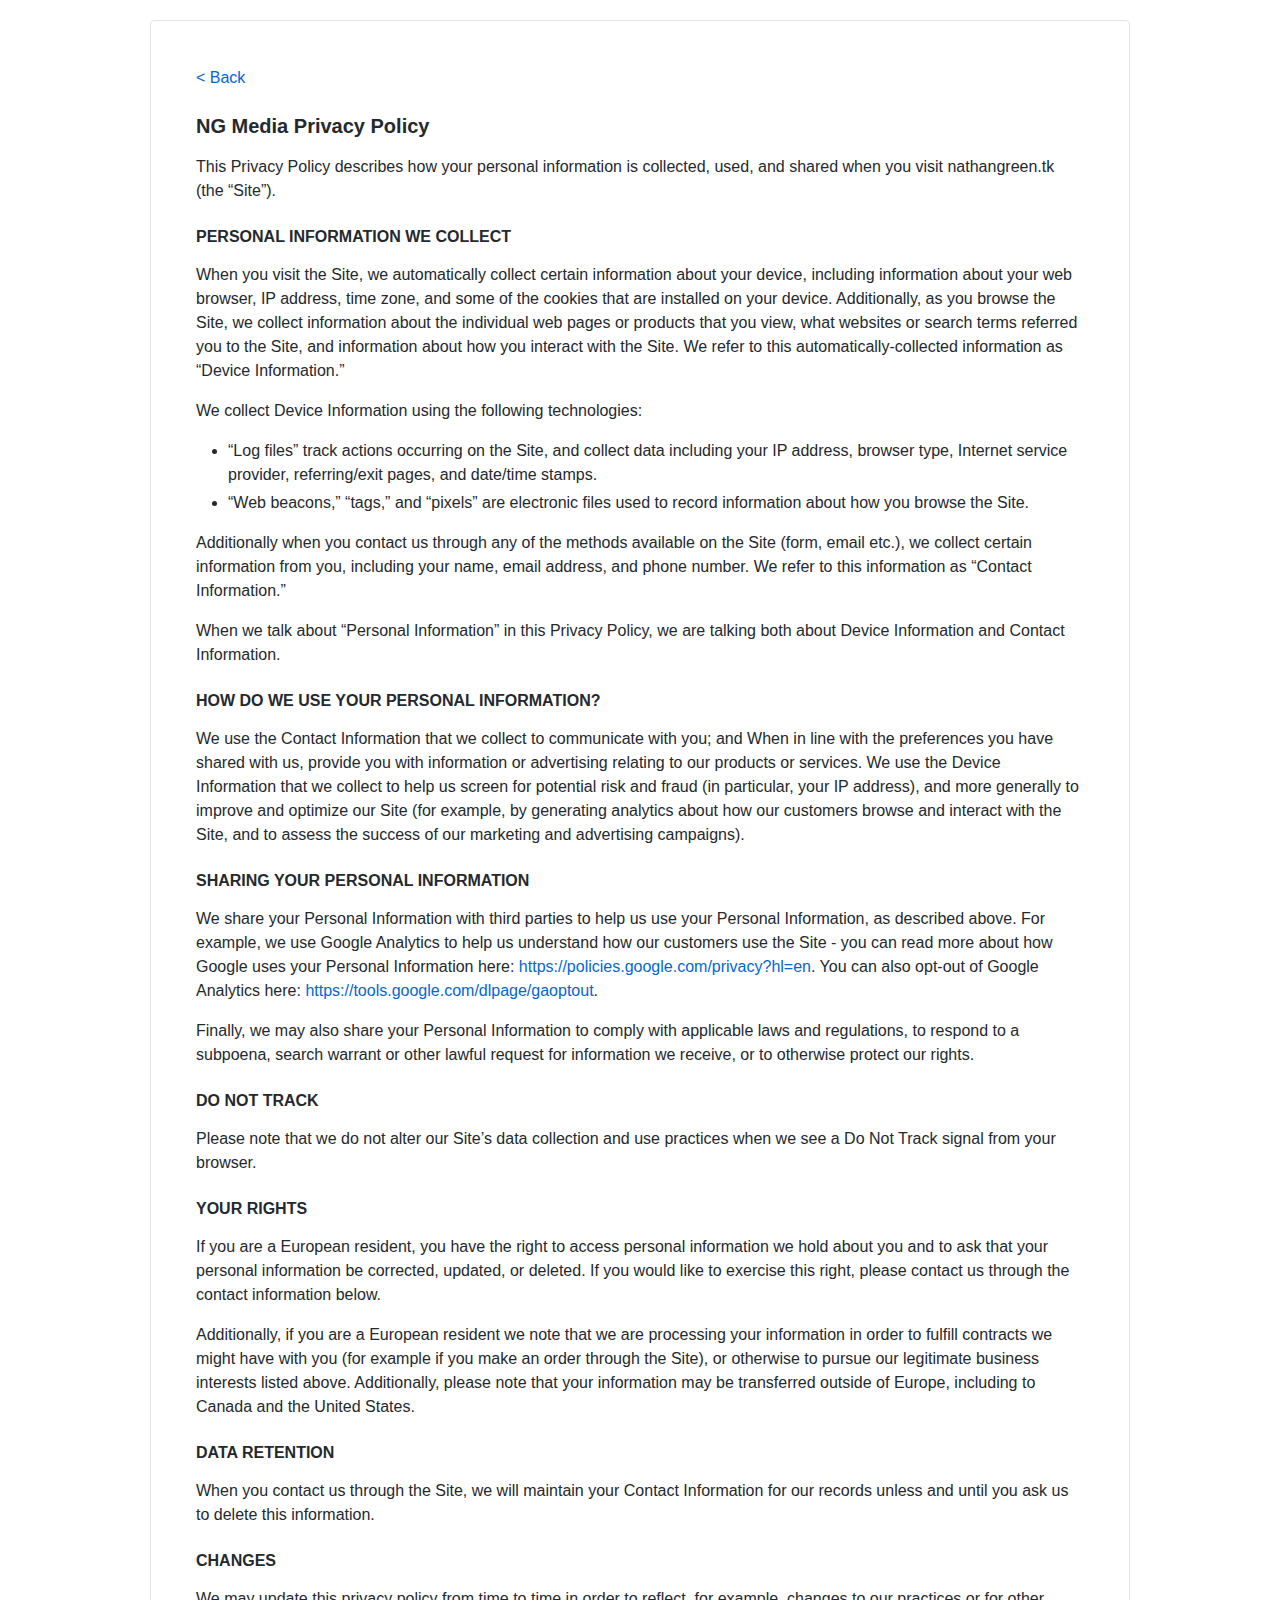
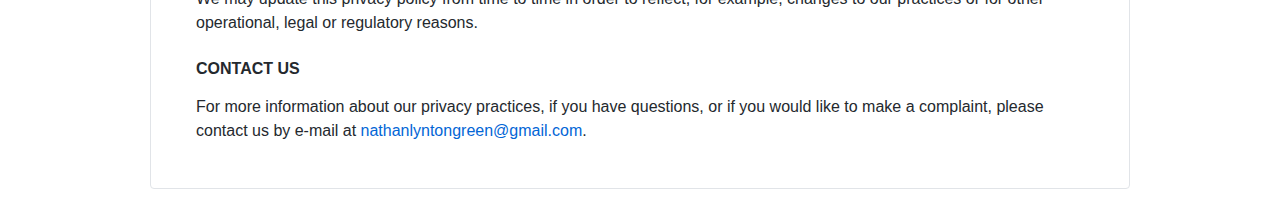
<file: public/privacy.html>
<html>
    <head>
        <title>Licence | About Nathan</title>
        <link href="css/normalize.css" rel="stylesheet">
        
        <!-- Favicons -->
        <link rel="apple-touch-icon" sizes="180x180" href="favicons/apple-touch-icon.png">
        <link rel="icon" type="image/png" sizes="32x32" href="favicons/favicon-32x32.png">
        <link rel="icon" type="image/png" sizes="16x16" href="favicons/favicon-16x16.png">
        <link rel="manifest" href="site.webmanifest">
        <link rel="mask-icon" href="favicons/safari-pinned-tab.svg" color="#4286f5">
        <meta name="msapplication-TileColor" content="#2d89ef">
        <meta name="msapplication-TileImage" content="favicons/mstile-144x144.png">
        <meta name="theme-color" content="#ffffff">
        
        <meta name="viewport" content="width=device-width, initial-scale=1.0">
        <!-- Global site tag (gtag.js) - Google Analytics -->
        <script async src="https://www.googletagmanager.com/gtag/js?id=UA-79894803-4"></script>
        <script>
            window.dataLayer = window.dataLayer || [];
            function gtag(){dataLayer.push(arguments);}
            gtag('js', new Date());

            gtag('config', 'UA-79894803-4');
        </script>
        
        <link href="css/github-markdown.css" rel="stylesheet">
        <style>
            .markdown-body {
                box-sizing: border-box;
                min-width: 200px;
                max-width: 980px;
                margin: 0 auto;
                padding: 45px;
                border: 1px solid #e1e4e8;
                border-radius: 4px;
            }

            @media (max-width: 767px) {
                .markdown-body {
                    padding: 15px;
                    border: none;
                }
            }
            
            .article-container {
                padding-top: 20px;
                padding-bottom: 20px;
            }
        </style>
    </head>
    
    <body>
        <div class="article-container">
            <article class="markdown-body">
                <p><a href="index.html">&#60; Back</a></p>
                <h3>NG Media Privacy Policy</h3>
                    <p>This Privacy Policy describes how your personal information is collected, used, and shared when you visit nathangreen.tk (the “Site”).</p>
                <h4>PERSONAL INFORMATION WE COLLECT</h4>
                    <p>When you visit the Site, we automatically collect certain information about your device, including information about your web browser, IP address, time zone, and some of the cookies that are installed on your device. Additionally, as you browse the Site, we collect information about the individual web pages or products that you view, what websites or search terms referred you to the Site, and information about how you interact with the Site. We refer to this automatically-collected information as “Device Information.”</p>
                    <p>We collect Device Information using the following technologies:</p>
                    <ul>
                        <li>“Log files” track actions occurring on the Site, and collect data including your IP address, browser type, Internet service provider, referring/exit pages, and date/time stamps.</li>
                        <li>“Web beacons,” “tags,” and “pixels” are electronic files used to record information about how you browse the Site.</li>
                    </ul>
                    <p>Additionally when you contact us through any of the methods available on the Site (form, email etc.), we collect certain information from you, including your name, email address, and phone number.  We refer to this information as “Contact Information.”</p>
                    <p>When we talk about “Personal Information” in this Privacy Policy, we are talking both about Device Information and Contact Information.</p>
                <h4>HOW DO WE USE YOUR PERSONAL INFORMATION?</h4>
                    <p>We use the Contact Information that we collect to communicate with you; and
                    When in line with the preferences you have shared with us, provide you with information or advertising relating to our products or services.
                    We use the Device Information that we collect to help us screen for potential risk and fraud (in particular, your IP address), and more generally to improve and optimize our Site (for example, by generating analytics about how our customers browse and interact with the Site, and to assess the success of our marketing and advertising campaigns).</p>
                <h4>SHARING YOUR PERSONAL INFORMATION</h4>
                    <p>We share your Personal Information with third parties to help us use your Personal Information, as described above.  For example, we use Google Analytics to help us understand how our customers use the Site - you can read more about how Google uses your Personal Information here:  <a href='https://policies.google.com/privacy?hl=en' target='_blank' class='url'>https://policies.google.com/privacy?hl=en</a>.  You can also opt-out of Google Analytics here:  <a href='https://tools.google.com/dlpage/gaoptout' target='_blank' class='url'>https://tools.google.com/dlpage/gaoptout</a>.</p>
                    <p>Finally, we may also share your Personal Information to comply with applicable laws and regulations, to respond to a subpoena, search warrant or other lawful request for information we receive, or to otherwise protect our rights.</p>
                <h4>DO NOT TRACK</h4>
                    <p>Please note that we do not alter our Site’s data collection and use practices when we see a Do Not Track signal from your browser.</p>
                <h4>YOUR RIGHTS</h4>
                    <p>If you are a European resident, you have the right to access personal information we hold about you and to ask that your personal information be corrected, updated, or deleted. If you would like to exercise this right, please contact us through the contact information below.</p>
                    <p>Additionally, if you are a European resident we note that we are processing your information in order to fulfill contracts we might have with you (for example if you make an order through the Site), or otherwise to pursue our legitimate business interests listed above.  Additionally, please note that your information may be transferred outside of Europe, including to Canada and the United States.</p>
                <h4>DATA RETENTION</h4>
                    <p>When you contact us through the Site, we will maintain your Contact Information for our records unless and until you ask us to delete this information.</p>
                <h4>CHANGES</h4>
                    <p>We may update this privacy policy from time to time in order to reflect, for example, changes to our practices or for other operational, legal or regulatory reasons.</p>
                <h4>CONTACT US</h4>
                    <p>For more information about our privacy practices, if you have questions, or if you would like to make a complaint, please contact us by e-mail at <a href='mailto:nathanlyntongreen@gmail.com' target='_blank' class='url'>nathanlyntongreen@gmail.com</a>.</p>
            </article>
        </div>
    </body>
</html>
</file>
<file: public/css/main.css>
.maincontent {
    font-family: 'Open Sans', sans-serif;
    text-align: center;
    transform: translate(-50%, -50%);margin: 0;
    position: absolute;
    top: 50%;
    left: 50%;
}

a:hover, a:visited, a:link, a:active
{
    text-decoration: none;
    position: relative;
}

a:visited, a:link, a:active
{
    color: black;
    -o-transition:.5s;
    -ms-transition:.5s;
    -moz-transition:.5s;
    -webkit-transition:.5s;
    transition:.5s;
}

a:hover
{
    color: black;
    background-color: lightgray;
    outline-color: lightgray;
    border-radius: 5px;
    padding: 5px;
}

a:before {
    content: "";
    position: absolute;
    width: 100%;
    height: 2px;
    bottom: 0;
    left: 0;
    background-color: #000;
    visibility: hidden;
    -webkit-transform: scaleX(0);
    transform: scaleX(0);
    -webkit-transition: all 0.3s ease-in-out 0s;
    transition: all 0.3s ease-in-out 0s;
}

a:hover:before {
    visibility: visible;
    -webkit-transform: scaleX(1);
    transform: scaleX(1);
}

.a-special
{
    color: black;
    background-color: lightgray;
    outline-color: lightgray;
    border-radius: 5px;
    padding: 5px;
}

p {
    margin: 0;
    padding: 0;
}

.footer {
    font-family: 'Open Sans', sans-serif;
    position: fixed;
    left: 0;
    bottom: 0;
    width: 100%;
    text-align: center;
}

.avgrund-popup {
    font-family: 'Open Sans', sans-serif;
}

.animation-delay-500 {
    -webkit-animation-delay: 0.5s;
    animation-delay: 0.5s;
}

.animation-delay-750 {
    -webkit-animation-delay: 0.75s;
    animation-delay: 0.75s;
}

.animation-delay-800 {
    -webkit-animation-delay: 0.8s;
    animation-delay: 0.8s;
}

.animation-delay-900 {
    -webkit-animation-delay: 0.9s;
    animation-delay: 0.9s;
}

.animation-delay-1000 {
    -webkit-animation-delay: 1.0s;
    animation-delay: 1.0s;
}

.animation-delay-1100 {
    -webkit-animation-delay: 1.1s;
    animation-delay: 1.1s;
}

.animation-delay-1200 {
    -webkit-animation-delay: 1.2s;
    animation-delay: 1.2s;
}

.animation-delay-1300 {
    -webkit-animation-delay: 1.3s;
    animation-delay: 1.3s;
}

.animation-delay-2000 {
    -webkit-animation-delay: 2.0s;
    animation-delay: 2.0s;
}
</file>
<file: public/css/avgrund.css>
/*!
 * avgrund 0.1
 * http://lab.hakim.se/avgrund
 * MIT licensed
 *
 * Created by Hakim El Hattab, http://hakim.se
 */

body {
	display: flex;
}

.avgrund-active body {
	transform: scale( 0.9 );
}

.avgrund-cover {
	position: fixed;
	width: 150%;
	height: 150%;
	top: -25%;
	left: -25%;
	z-index: 1;
	visibility: hidden;
	opacity: 0;
	background: rgba( 0, 0, 0, 0.5 );
}
	.avgrund-active .avgrund-cover {
		visibility: visible;
		opacity: 1;
	}

.avgrund-contents {
	position: relative;
	padding: 20px;
	max-width: 400px;
	margin: auto;
}
	.avgrund-active .avgrund-contents {
		-webkit-filter: blur(2px);
		   -moz-filter: blur(2px);
		    -ms-filter: blur(2px);
		        filter: blur(2px);
	}
	.no-blur.avgrund-active .avgrund-contents {
		-webkit-filter: none;
		   -moz-filter: none;
		    -ms-filter: none;
		        filter: none;
	}

.avgrund-popup {
	position: absolute;
	width: 440px;
	left: 50%;
	top: 50%;
	margin: -140px 0 0 -220px;
	visibility: hidden;
	opacity: 0;
	z-index: 2;
	padding: 30px;

	background: white;
	box-shadow: 0px 0px 60px rgba( 0, 0, 0, 0.3 );
	border-radius: 3px;
	box-sizing: border-box;

	transform: scale( 0.8 );
}
	.avgrund-active .avgrund-popup-animate {
		visibility: visible;
		opacity: 1;

		transform: scale( 1.1111 );
	}
	.avgrund-popup.stack {
		transform: scale( 1.5 );
	}
	.avgrund-active .avgrund-popup.stack {
		transform: scale( 1.1111 );
	}


.avgrund-ready body,
.avgrund-ready .avgrund-contents,
.avgrund-ready .avgrund-popup,
.avgrund-ready .avgrund-cover {
	transform-origin: 50% 50%;
	transition: 0.3s all cubic-bezier(0.250, 0.460, 0.450, 0.940);
}
.avgrund-ready .avgrund-popup.no-transition {
	transition: none;
}
</file>
<file: public/css/github-markdown.css>
@font-face {
  font-family: octicons-link;
  src: url([data-uri]) format('woff');
}

.markdown-body {
  -ms-text-size-adjust: 100%;
  -webkit-text-size-adjust: 100%;
  line-height: 1.5;
  color: #24292e;
  font-family: -apple-system, BlinkMacSystemFont, "Segoe UI", Helvetica, Arial, sans-serif, "Apple Color Emoji", "Segoe UI Emoji", "Segoe UI Symbol";
  font-size: 16px;
  line-height: 1.5;
  word-wrap: break-word;
}

.markdown-body .pl-c {
  color: #6a737d;
}

.markdown-body .pl-c1,
.markdown-body .pl-s .pl-v {
  color: #005cc5;
}

.markdown-body .pl-e,
.markdown-body .pl-en {
  color: #6f42c1;
}

.markdown-body .pl-smi,
.markdown-body .pl-s .pl-s1 {
  color: #24292e;
}

.markdown-body .pl-ent {
  color: #22863a;
}

.markdown-body .pl-k {
  color: #d73a49;
}

.markdown-body .pl-s,
.markdown-body .pl-pds,
.markdown-body .pl-s .pl-pse .pl-s1,
.markdown-body .pl-sr,
.markdown-body .pl-sr .pl-cce,
.markdown-body .pl-sr .pl-sre,
.markdown-body .pl-sr .pl-sra {
  color: #032f62;
}

.markdown-body .pl-v,
.markdown-body .pl-smw {
  color: #e36209;
}

.markdown-body .pl-bu {
  color: #b31d28;
}

.markdown-body .pl-ii {
  color: #fafbfc;
  background-color: #b31d28;
}

.markdown-body .pl-c2 {
  color: #fafbfc;
  background-color: #d73a49;
}

.markdown-body .pl-c2::before {
  content: "^M";
}

.markdown-body .pl-sr .pl-cce {
  font-weight: bold;
  color: #22863a;
}

.markdown-body .pl-ml {
  color: #735c0f;
}

.markdown-body .pl-mh,
.markdown-body .pl-mh .pl-en,
.markdown-body .pl-ms {
  font-weight: bold;
  color: #005cc5;
}

.markdown-body .pl-mi {
  font-style: italic;
  color: #24292e;
}

.markdown-body .pl-mb {
  font-weight: bold;
  color: #24292e;
}

.markdown-body .pl-md {
  color: #b31d28;
  background-color: #ffeef0;
}

.markdown-body .pl-mi1 {
  color: #22863a;
  background-color: #f0fff4;
}

.markdown-body .pl-mc {
  color: #e36209;
  background-color: #ffebda;
}

.markdown-body .pl-mi2 {
  color: #f6f8fa;
  background-color: #005cc5;
}

.markdown-body .pl-mdr {
  font-weight: bold;
  color: #6f42c1;
}

.markdown-body .pl-ba {
  color: #586069;
}

.markdown-body .pl-sg {
  color: #959da5;
}

.markdown-body .pl-corl {
  text-decoration: underline;
  color: #032f62;
}

.markdown-body .octicon {
  display: inline-block;
  vertical-align: text-top;
  fill: currentColor;
}

.markdown-body a {
  background-color: transparent;
}

.markdown-body a:active,
.markdown-body a:hover {
  outline-width: 0;
}

.markdown-body strong {
  font-weight: inherit;
}

.markdown-body strong {
  font-weight: bolder;
}

.markdown-body h1 {
  font-size: 2em;
  margin: 0.67em 0;
}

.markdown-body img {
  border-style: none;
}

.markdown-body code,
.markdown-body kbd,
.markdown-body pre {
  font-family: monospace, monospace;
  font-size: 1em;
}

.markdown-body hr {
  box-sizing: content-box;
  height: 0;
  overflow: visible;
}

.markdown-body input {
  font: inherit;
  margin: 0;
}

.markdown-body input {
  overflow: visible;
}

.markdown-body [type="checkbox"] {
  box-sizing: border-box;
  padding: 0;
}

.markdown-body * {
  box-sizing: border-box;
}

.markdown-body input {
  font-family: inherit;
  font-size: inherit;
  line-height: inherit;
}

.markdown-body a {
  color: #0366d6;
  text-decoration: none;
}

.markdown-body a:hover {
  text-decoration: underline;
}

.markdown-body strong {
  font-weight: 600;
}

.markdown-body hr {
  height: 0;
  margin: 15px 0;
  overflow: hidden;
  background: transparent;
  border: 0;
  border-bottom: 1px solid #dfe2e5;
}

.markdown-body hr::before {
  display: table;
  content: "";
}

.markdown-body hr::after {
  display: table;
  clear: both;
  content: "";
}

.markdown-body table {
  border-spacing: 0;
  border-collapse: collapse;
}

.markdown-body td,
.markdown-body th {
  padding: 0;
}

.markdown-body h1,
.markdown-body h2,
.markdown-body h3,
.markdown-body h4,
.markdown-body h5,
.markdown-body h6 {
  margin-top: 0;
  margin-bottom: 0;
}

.markdown-body h1 {
  font-size: 32px;
  font-weight: 600;
}

.markdown-body h2 {
  font-size: 24px;
  font-weight: 600;
}

.markdown-body h3 {
  font-size: 20px;
  font-weight: 600;
}

.markdown-body h4 {
  font-size: 16px;
  font-weight: 600;
}

.markdown-body h5 {
  font-size: 14px;
  font-weight: 600;
}

.markdown-body h6 {
  font-size: 12px;
  font-weight: 600;
}

.markdown-body p {
  margin-top: 0;
  margin-bottom: 10px;
}

.markdown-body blockquote {
  margin: 0;
}

.markdown-body ul,
.markdown-body ol {
  padding-left: 0;
  margin-top: 0;
  margin-bottom: 0;
}

.markdown-body ol ol,
.markdown-body ul ol {
  list-style-type: lower-roman;
}

.markdown-body ul ul ol,
.markdown-body ul ol ol,
.markdown-body ol ul ol,
.markdown-body ol ol ol {
  list-style-type: lower-alpha;
}

.markdown-body dd {
  margin-left: 0;
}

.markdown-body code {
  font-family: "SFMono-Regular", Consolas, "Liberation Mono", Menlo, Courier, monospace;
  font-size: 12px;
}

.markdown-body pre {
  margin-top: 0;
  margin-bottom: 0;
  font-family: "SFMono-Regular", Consolas, "Liberation Mono", Menlo, Courier, monospace;
  font-size: 12px;
}

.markdown-body .octicon {
  vertical-align: text-bottom;
}

.markdown-body .pl-0 {
  padding-left: 0 !important;
}

.markdown-body .pl-1 {
  padding-left: 4px !important;
}

.markdown-body .pl-2 {
  padding-left: 8px !important;
}

.markdown-body .pl-3 {
  padding-left: 16px !important;
}

.markdown-body .pl-4 {
  padding-left: 24px !important;
}

.markdown-body .pl-5 {
  padding-left: 32px !important;
}

.markdown-body .pl-6 {
  padding-left: 40px !important;
}

.markdown-body::before {
  display: table;
  content: "";
}

.markdown-body::after {
  display: table;
  clear: both;
  content: "";
}

.markdown-body>*:first-child {
  margin-top: 0 !important;
}

.markdown-body>*:last-child {
  margin-bottom: 0 !important;
}

.markdown-body a:not([href]) {
  color: inherit;
  text-decoration: none;
}

.markdown-body .anchor {
  float: left;
  padding-right: 4px;
  margin-left: -20px;
  line-height: 1;
}

.markdown-body .anchor:focus {
  outline: none;
}

.markdown-body p,
.markdown-body blockquote,
.markdown-body ul,
.markdown-body ol,
.markdown-body dl,
.markdown-body table,
.markdown-body pre {
  margin-top: 0;
  margin-bottom: 16px;
}

.markdown-body hr {
  height: 0.25em;
  padding: 0;
  margin: 24px 0;
  background-color: #e1e4e8;
  border: 0;
}

.markdown-body blockquote {
  padding: 0 1em;
  color: #6a737d;
  border-left: 0.25em solid #dfe2e5;
}

.markdown-body blockquote>:first-child {
  margin-top: 0;
}

.markdown-body blockquote>:last-child {
  margin-bottom: 0;
}

.markdown-body kbd {
  display: inline-block;
  padding: 3px 5px;
  font-size: 11px;
  line-height: 10px;
  color: #444d56;
  vertical-align: middle;
  background-color: #fafbfc;
  border: solid 1px #c6cbd1;
  border-bottom-color: #959da5;
  border-radius: 3px;
  box-shadow: inset 0 -1px 0 #959da5;
}

.markdown-body h1,
.markdown-body h2,
.markdown-body h3,
.markdown-body h4,
.markdown-body h5,
.markdown-body h6 {
  margin-top: 24px;
  margin-bottom: 16px;
  font-weight: 600;
  line-height: 1.25;
}

.markdown-body h1 .octicon-link,
.markdown-body h2 .octicon-link,
.markdown-body h3 .octicon-link,
.markdown-body h4 .octicon-link,
.markdown-body h5 .octicon-link,
.markdown-body h6 .octicon-link {
  color: #1b1f23;
  vertical-align: middle;
  visibility: hidden;
}

.markdown-body h1:hover .anchor,
.markdown-body h2:hover .anchor,
.markdown-body h3:hover .anchor,
.markdown-body h4:hover .anchor,
.markdown-body h5:hover .anchor,
.markdown-body h6:hover .anchor {
  text-decoration: none;
}

.markdown-body h1:hover .anchor .octicon-link,
.markdown-body h2:hover .anchor .octicon-link,
.markdown-body h3:hover .anchor .octicon-link,
.markdown-body h4:hover .anchor .octicon-link,
.markdown-body h5:hover .anchor .octicon-link,
.markdown-body h6:hover .anchor .octicon-link {
  visibility: visible;
}

.markdown-body h1 {
  padding-bottom: 0.3em;
  font-size: 2em;
  border-bottom: 1px solid #eaecef;
}

.markdown-body h2 {
  padding-bottom: 0.3em;
  font-size: 1.5em;
  border-bottom: 1px solid #eaecef;
}

.markdown-body h3 {
  font-size: 1.25em;
}

.markdown-body h4 {
  font-size: 1em;
}

.markdown-body h5 {
  font-size: 0.875em;
}

.markdown-body h6 {
  font-size: 0.85em;
  color: #6a737d;
}

.markdown-body ul,
.markdown-body ol {
  padding-left: 2em;
}

.markdown-body ul ul,
.markdown-body ul ol,
.markdown-body ol ol,
.markdown-body ol ul {
  margin-top: 0;
  margin-bottom: 0;
}

.markdown-body li {
  word-wrap: break-all;
}

.markdown-body li>p {
  margin-top: 16px;
}

.markdown-body li+li {
  margin-top: 0.25em;
}

.markdown-body dl {
  padding: 0;
}

.markdown-body dl dt {
  padding: 0;
  margin-top: 16px;
  font-size: 1em;
  font-style: italic;
  font-weight: 600;
}

.markdown-body dl dd {
  padding: 0 16px;
  margin-bottom: 16px;
}

.markdown-body table {
  display: block;
  width: 100%;
  overflow: auto;
}

.markdown-body table th {
  font-weight: 600;
}

.markdown-body table th,
.markdown-body table td {
  padding: 6px 13px;
  border: 1px solid #dfe2e5;
}

.markdown-body table tr {
  background-color: #fff;
  border-top: 1px solid #c6cbd1;
}

.markdown-body table tr:nth-child(2n) {
  background-color: #f6f8fa;
}

.markdown-body img {
  max-width: 100%;
  box-sizing: content-box;
  background-color: #fff;
}

.markdown-body img[align=right] {
  padding-left: 20px;
}

.markdown-body img[align=left] {
  padding-right: 20px;
}

.markdown-body code {
  padding: 0.2em 0.4em;
  margin: 0;
  font-size: 85%;
  background-color: rgba(27,31,35,0.05);
  border-radius: 3px;
}

.markdown-body pre {
  word-wrap: normal;
}

.markdown-body pre>code {
  padding: 0;
  margin: 0;
  font-size: 100%;
  word-break: normal;
  white-space: pre;
  background: transparent;
  border: 0;
}

.markdown-body .highlight {
  margin-bottom: 16px;
}

.markdown-body .highlight pre {
  margin-bottom: 0;
  word-break: normal;
}

.markdown-body .highlight pre,
.markdown-body pre {
  padding: 16px;
  overflow: auto;
  font-size: 85%;
  line-height: 1.45;
  background-color: #f6f8fa;
  border-radius: 3px;
}

.markdown-body pre code {
  display: inline;
  max-width: auto;
  padding: 0;
  margin: 0;
  overflow: visible;
  line-height: inherit;
  word-wrap: normal;
  background-color: transparent;
  border: 0;
}

.markdown-body .full-commit .btn-outline:not(:disabled):hover {
  color: #005cc5;
  border-color: #005cc5;
}

.markdown-body kbd {
  display: inline-block;
  padding: 3px 5px;
  font: 11px "SFMono-Regular", Consolas, "Liberation Mono", Menlo, Courier, monospace;
  line-height: 10px;
  color: #444d56;
  vertical-align: middle;
  background-color: #fafbfc;
  border: solid 1px #d1d5da;
  border-bottom-color: #c6cbd1;
  border-radius: 3px;
  box-shadow: inset 0 -1px 0 #c6cbd1;
}

.markdown-body :checked+.radio-label {
  position: relative;
  z-index: 1;
  border-color: #0366d6;
}

.markdown-body .task-list-item {
  list-style-type: none;
}

.markdown-body .task-list-item+.task-list-item {
  margin-top: 3px;
}

.markdown-body .task-list-item input {
  margin: 0 0.2em 0.25em -1.6em;
  vertical-align: middle;
}

.markdown-body hr {
  border-bottom-color: #eee;
}
</file>
